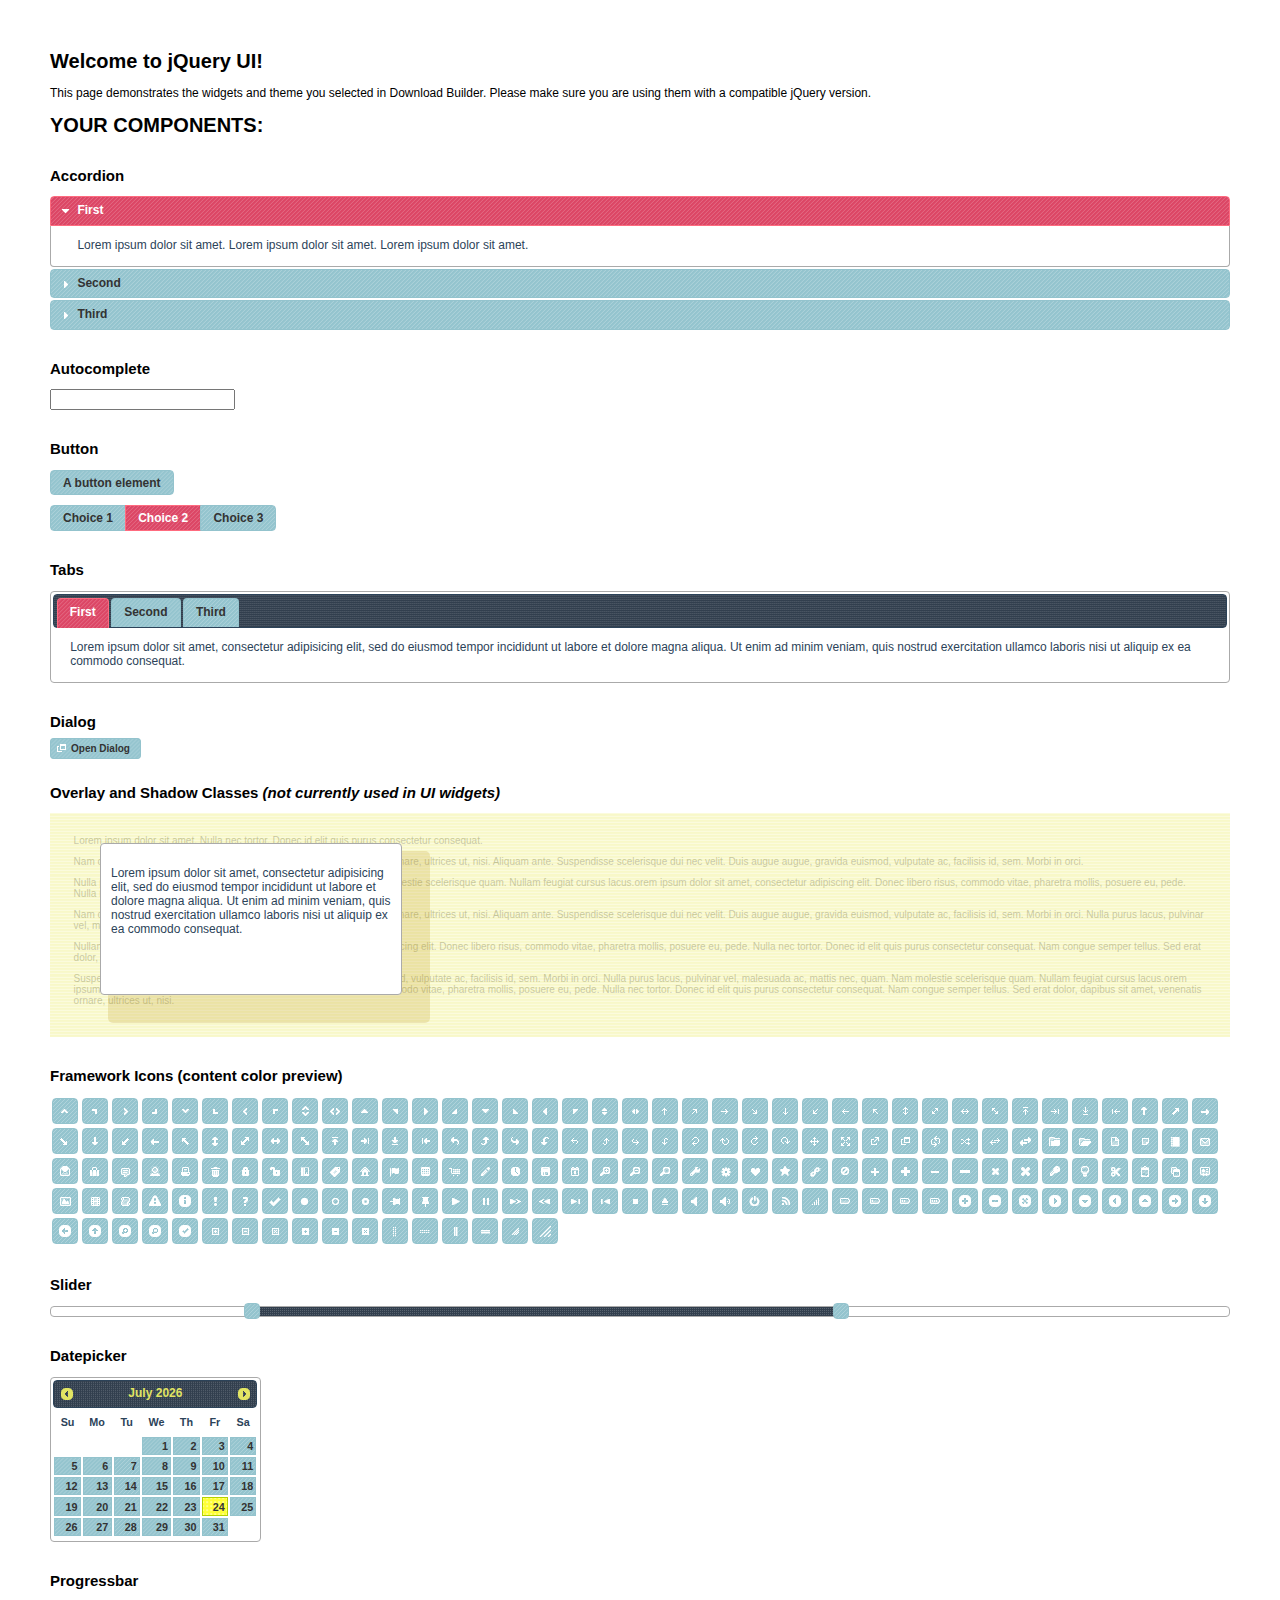
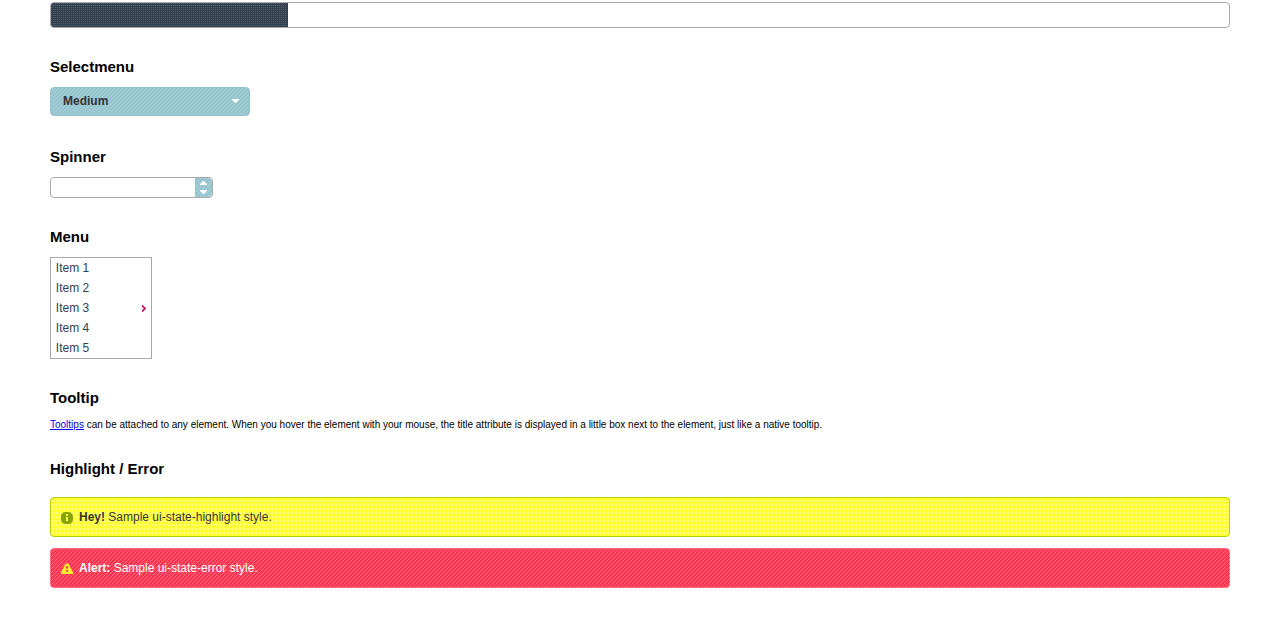
<file: src/main/webapp/components/jquery-ui-1.11.2/index.html>
<!doctype html>
<html lang="us">
<head>
	<meta charset="utf-8">
	<title>jQuery UI Example Page</title>
	<link href="jquery-ui.css" rel="stylesheet">
	<style>
	body{
		font: 62.5% "Trebuchet MS", sans-serif;
		margin: 50px;
	}
	.demoHeaders {
		margin-top: 2em;
	}
	#dialog-link {
		padding: .4em 1em .4em 20px;
		text-decoration: none;
		position: relative;
	}
	#dialog-link span.ui-icon {
		margin: 0 5px 0 0;
		position: absolute;
		left: .2em;
		top: 50%;
		margin-top: -8px;
	}
	#icons {
		margin: 0;
		padding: 0;
	}
	#icons li {
		margin: 2px;
		position: relative;
		padding: 4px 0;
		cursor: pointer;
		float: left;
		list-style: none;
	}
	#icons span.ui-icon {
		float: left;
		margin: 0 4px;
	}
	.fakewindowcontain .ui-widget-overlay {
		position: absolute;
	}
	select {
		width: 200px;
	}
	</style>
</head>
<body>

<h1>Welcome to jQuery UI!</h1>

<div class="ui-widget">
	<p>This page demonstrates the widgets and theme you selected in Download Builder. Please make sure you are using them with a compatible jQuery version.</p>
</div>

<h1>YOUR COMPONENTS:</h1>


<!-- Accordion -->
<h2 class="demoHeaders">Accordion</h2>
<div id="accordion">
	<h3>First</h3>
	<div>Lorem ipsum dolor sit amet. Lorem ipsum dolor sit amet. Lorem ipsum dolor sit amet.</div>
	<h3>Second</h3>
	<div>Phasellus mattis tincidunt nibh.</div>
	<h3>Third</h3>
	<div>Nam dui erat, auctor a, dignissim quis.</div>
</div>



<!-- Autocomplete -->
<h2 class="demoHeaders">Autocomplete</h2>
<div>
	<input id="autocomplete" title="type &quot;a&quot;">
</div>



<!-- Button -->
<h2 class="demoHeaders">Button</h2>
<button id="button">A button element</button>
<form style="margin-top: 1em;">
	<div id="radioset">
		<input type="radio" id="radio1" name="radio"><label for="radio1">Choice 1</label>
		<input type="radio" id="radio2" name="radio" checked="checked"><label for="radio2">Choice 2</label>
		<input type="radio" id="radio3" name="radio"><label for="radio3">Choice 3</label>
	</div>
</form>



<!-- Tabs -->
<h2 class="demoHeaders">Tabs</h2>
<div id="tabs">
	<ul>
		<li><a href="#tabs-1">First</a></li>
		<li><a href="#tabs-2">Second</a></li>
		<li><a href="#tabs-3">Third</a></li>
	</ul>
	<div id="tabs-1">Lorem ipsum dolor sit amet, consectetur adipisicing elit, sed do eiusmod tempor incididunt ut labore et dolore magna aliqua. Ut enim ad minim veniam, quis nostrud exercitation ullamco laboris nisi ut aliquip ex ea commodo consequat.</div>
	<div id="tabs-2">Phasellus mattis tincidunt nibh. Cras orci urna, blandit id, pretium vel, aliquet ornare, felis. Maecenas scelerisque sem non nisl. Fusce sed lorem in enim dictum bibendum.</div>
	<div id="tabs-3">Nam dui erat, auctor a, dignissim quis, sollicitudin eu, felis. Pellentesque nisi urna, interdum eget, sagittis et, consequat vestibulum, lacus. Mauris porttitor ullamcorper augue.</div>
</div>



<!-- Dialog NOTE: Dialog is not generated by UI in this demo so it can be visually styled in themeroller-->
<h2 class="demoHeaders">Dialog</h2>
<p><a href="#" id="dialog-link" class="ui-state-default ui-corner-all"><span class="ui-icon ui-icon-newwin"></span>Open Dialog</a></p>

<h2 class="demoHeaders">Overlay and Shadow Classes <em>(not currently used in UI widgets)</em></h2>
<div style="position: relative; width: 96%; height: 200px; padding:1% 2%; overflow:hidden;" class="fakewindowcontain">
	<p>Lorem ipsum dolor sit amet,  Nulla nec tortor. Donec id elit quis purus consectetur consequat. </p><p>Nam congue semper tellus. Sed erat dolor, dapibus sit amet, venenatis ornare, ultrices ut, nisi. Aliquam ante. Suspendisse scelerisque dui nec velit. Duis augue augue, gravida euismod, vulputate ac, facilisis id, sem. Morbi in orci. </p><p>Nulla purus lacus, pulvinar vel, malesuada ac, mattis nec, quam. Nam molestie scelerisque quam. Nullam feugiat cursus lacus.orem ipsum dolor sit amet, consectetur adipiscing elit. Donec libero risus, commodo vitae, pharetra mollis, posuere eu, pede. Nulla nec tortor. Donec id elit quis purus consectetur consequat. </p><p>Nam congue semper tellus. Sed erat dolor, dapibus sit amet, venenatis ornare, ultrices ut, nisi. Aliquam ante. Suspendisse scelerisque dui nec velit. Duis augue augue, gravida euismod, vulputate ac, facilisis id, sem. Morbi in orci. Nulla purus lacus, pulvinar vel, malesuada ac, mattis nec, quam. Nam molestie scelerisque quam. </p><p>Nullam feugiat cursus lacus.orem ipsum dolor sit amet, consectetur adipiscing elit. Donec libero risus, commodo vitae, pharetra mollis, posuere eu, pede. Nulla nec tortor. Donec id elit quis purus consectetur consequat. Nam congue semper tellus. Sed erat dolor, dapibus sit amet, venenatis ornare, ultrices ut, nisi. Aliquam ante. </p><p>Suspendisse scelerisque dui nec velit. Duis augue augue, gravida euismod, vulputate ac, facilisis id, sem. Morbi in orci. Nulla purus lacus, pulvinar vel, malesuada ac, mattis nec, quam. Nam molestie scelerisque quam. Nullam feugiat cursus lacus.orem ipsum dolor sit amet, consectetur adipiscing elit. Donec libero risus, commodo vitae, pharetra mollis, posuere eu, pede. Nulla nec tortor. Donec id elit quis purus consectetur consequat. Nam congue semper tellus. Sed erat dolor, dapibus sit amet, venenatis ornare, ultrices ut, nisi. </p>

	<!-- ui-dialog -->
	<div class="ui-overlay"><div class="ui-widget-overlay"></div><div class="ui-widget-shadow ui-corner-all" style="width: 302px; height: 152px; position: absolute; left: 50px; top: 30px;"></div></div>
	<div style="position: absolute; width: 280px; height: 130px;left: 50px; top: 30px; padding: 10px;" class="ui-widget ui-widget-content ui-corner-all">
		<div class="ui-dialog-content ui-widget-content" style="background: none; border: 0;">
			<p>Lorem ipsum dolor sit amet, consectetur adipisicing elit, sed do eiusmod tempor incididunt ut labore et dolore magna aliqua. Ut enim ad minim veniam, quis nostrud exercitation ullamco laboris nisi ut aliquip ex ea commodo consequat.</p>
		</div>
	</div>

</div>

<!-- ui-dialog -->
<div id="dialog" title="Dialog Title">
	<p>Lorem ipsum dolor sit amet, consectetur adipisicing elit, sed do eiusmod tempor incididunt ut labore et dolore magna aliqua. Ut enim ad minim veniam, quis nostrud exercitation ullamco laboris nisi ut aliquip ex ea commodo consequat.</p>
</div>



<h2 class="demoHeaders">Framework Icons (content color preview)</h2>
<ul id="icons" class="ui-widget ui-helper-clearfix">
	<li class="ui-state-default ui-corner-all" title=".ui-icon-carat-1-n"><span class="ui-icon ui-icon-carat-1-n"></span></li>
	<li class="ui-state-default ui-corner-all" title=".ui-icon-carat-1-ne"><span class="ui-icon ui-icon-carat-1-ne"></span></li>
	<li class="ui-state-default ui-corner-all" title=".ui-icon-carat-1-e"><span class="ui-icon ui-icon-carat-1-e"></span></li>
	<li class="ui-state-default ui-corner-all" title=".ui-icon-carat-1-se"><span class="ui-icon ui-icon-carat-1-se"></span></li>
	<li class="ui-state-default ui-corner-all" title=".ui-icon-carat-1-s"><span class="ui-icon ui-icon-carat-1-s"></span></li>
	<li class="ui-state-default ui-corner-all" title=".ui-icon-carat-1-sw"><span class="ui-icon ui-icon-carat-1-sw"></span></li>
	<li class="ui-state-default ui-corner-all" title=".ui-icon-carat-1-w"><span class="ui-icon ui-icon-carat-1-w"></span></li>
	<li class="ui-state-default ui-corner-all" title=".ui-icon-carat-1-nw"><span class="ui-icon ui-icon-carat-1-nw"></span></li>
	<li class="ui-state-default ui-corner-all" title=".ui-icon-carat-2-n-s"><span class="ui-icon ui-icon-carat-2-n-s"></span></li>
	<li class="ui-state-default ui-corner-all" title=".ui-icon-carat-2-e-w"><span class="ui-icon ui-icon-carat-2-e-w"></span></li>
	<li class="ui-state-default ui-corner-all" title=".ui-icon-triangle-1-n"><span class="ui-icon ui-icon-triangle-1-n"></span></li>
	<li class="ui-state-default ui-corner-all" title=".ui-icon-triangle-1-ne"><span class="ui-icon ui-icon-triangle-1-ne"></span></li>
	<li class="ui-state-default ui-corner-all" title=".ui-icon-triangle-1-e"><span class="ui-icon ui-icon-triangle-1-e"></span></li>
	<li class="ui-state-default ui-corner-all" title=".ui-icon-triangle-1-se"><span class="ui-icon ui-icon-triangle-1-se"></span></li>
	<li class="ui-state-default ui-corner-all" title=".ui-icon-triangle-1-s"><span class="ui-icon ui-icon-triangle-1-s"></span></li>
	<li class="ui-state-default ui-corner-all" title=".ui-icon-triangle-1-sw"><span class="ui-icon ui-icon-triangle-1-sw"></span></li>
	<li class="ui-state-default ui-corner-all" title=".ui-icon-triangle-1-w"><span class="ui-icon ui-icon-triangle-1-w"></span></li>
	<li class="ui-state-default ui-corner-all" title=".ui-icon-triangle-1-nw"><span class="ui-icon ui-icon-triangle-1-nw"></span></li>
	<li class="ui-state-default ui-corner-all" title=".ui-icon-triangle-2-n-s"><span class="ui-icon ui-icon-triangle-2-n-s"></span></li>
	<li class="ui-state-default ui-corner-all" title=".ui-icon-triangle-2-e-w"><span class="ui-icon ui-icon-triangle-2-e-w"></span></li>
	<li class="ui-state-default ui-corner-all" title=".ui-icon-arrow-1-n"><span class="ui-icon ui-icon-arrow-1-n"></span></li>
	<li class="ui-state-default ui-corner-all" title=".ui-icon-arrow-1-ne"><span class="ui-icon ui-icon-arrow-1-ne"></span></li>
	<li class="ui-state-default ui-corner-all" title=".ui-icon-arrow-1-e"><span class="ui-icon ui-icon-arrow-1-e"></span></li>
	<li class="ui-state-default ui-corner-all" title=".ui-icon-arrow-1-se"><span class="ui-icon ui-icon-arrow-1-se"></span></li>
	<li class="ui-state-default ui-corner-all" title=".ui-icon-arrow-1-s"><span class="ui-icon ui-icon-arrow-1-s"></span></li>
	<li class="ui-state-default ui-corner-all" title=".ui-icon-arrow-1-sw"><span class="ui-icon ui-icon-arrow-1-sw"></span></li>
	<li class="ui-state-default ui-corner-all" title=".ui-icon-arrow-1-w"><span class="ui-icon ui-icon-arrow-1-w"></span></li>
	<li class="ui-state-default ui-corner-all" title=".ui-icon-arrow-1-nw"><span class="ui-icon ui-icon-arrow-1-nw"></span></li>
	<li class="ui-state-default ui-corner-all" title=".ui-icon-arrow-2-n-s"><span class="ui-icon ui-icon-arrow-2-n-s"></span></li>
	<li class="ui-state-default ui-corner-all" title=".ui-icon-arrow-2-ne-sw"><span class="ui-icon ui-icon-arrow-2-ne-sw"></span></li>
	<li class="ui-state-default ui-corner-all" title=".ui-icon-arrow-2-e-w"><span class="ui-icon ui-icon-arrow-2-e-w"></span></li>
	<li class="ui-state-default ui-corner-all" title=".ui-icon-arrow-2-se-nw"><span class="ui-icon ui-icon-arrow-2-se-nw"></span></li>
	<li class="ui-state-default ui-corner-all" title=".ui-icon-arrowstop-1-n"><span class="ui-icon ui-icon-arrowstop-1-n"></span></li>
	<li class="ui-state-default ui-corner-all" title=".ui-icon-arrowstop-1-e"><span class="ui-icon ui-icon-arrowstop-1-e"></span></li>
	<li class="ui-state-default ui-corner-all" title=".ui-icon-arrowstop-1-s"><span class="ui-icon ui-icon-arrowstop-1-s"></span></li>
	<li class="ui-state-default ui-corner-all" title=".ui-icon-arrowstop-1-w"><span class="ui-icon ui-icon-arrowstop-1-w"></span></li>
	<li class="ui-state-default ui-corner-all" title=".ui-icon-arrowthick-1-n"><span class="ui-icon ui-icon-arrowthick-1-n"></span></li>
	<li class="ui-state-default ui-corner-all" title=".ui-icon-arrowthick-1-ne"><span class="ui-icon ui-icon-arrowthick-1-ne"></span></li>
	<li class="ui-state-default ui-corner-all" title=".ui-icon-arrowthick-1-e"><span class="ui-icon ui-icon-arrowthick-1-e"></span></li>
	<li class="ui-state-default ui-corner-all" title=".ui-icon-arrowthick-1-se"><span class="ui-icon ui-icon-arrowthick-1-se"></span></li>
	<li class="ui-state-default ui-corner-all" title=".ui-icon-arrowthick-1-s"><span class="ui-icon ui-icon-arrowthick-1-s"></span></li>
	<li class="ui-state-default ui-corner-all" title=".ui-icon-arrowthick-1-sw"><span class="ui-icon ui-icon-arrowthick-1-sw"></span></li>
	<li class="ui-state-default ui-corner-all" title=".ui-icon-arrowthick-1-w"><span class="ui-icon ui-icon-arrowthick-1-w"></span></li>
	<li class="ui-state-default ui-corner-all" title=".ui-icon-arrowthick-1-nw"><span class="ui-icon ui-icon-arrowthick-1-nw"></span></li>
	<li class="ui-state-default ui-corner-all" title=".ui-icon-arrowthick-2-n-s"><span class="ui-icon ui-icon-arrowthick-2-n-s"></span></li>
	<li class="ui-state-default ui-corner-all" title=".ui-icon-arrowthick-2-ne-sw"><span class="ui-icon ui-icon-arrowthick-2-ne-sw"></span></li>
	<li class="ui-state-default ui-corner-all" title=".ui-icon-arrowthick-2-e-w"><span class="ui-icon ui-icon-arrowthick-2-e-w"></span></li>
	<li class="ui-state-default ui-corner-all" title=".ui-icon-arrowthick-2-se-nw"><span class="ui-icon ui-icon-arrowthick-2-se-nw"></span></li>
	<li class="ui-state-default ui-corner-all" title=".ui-icon-arrowthickstop-1-n"><span class="ui-icon ui-icon-arrowthickstop-1-n"></span></li>
	<li class="ui-state-default ui-corner-all" title=".ui-icon-arrowthickstop-1-e"><span class="ui-icon ui-icon-arrowthickstop-1-e"></span></li>
	<li class="ui-state-default ui-corner-all" title=".ui-icon-arrowthickstop-1-s"><span class="ui-icon ui-icon-arrowthickstop-1-s"></span></li>
	<li class="ui-state-default ui-corner-all" title=".ui-icon-arrowthickstop-1-w"><span class="ui-icon ui-icon-arrowthickstop-1-w"></span></li>
	<li class="ui-state-default ui-corner-all" title=".ui-icon-arrowreturnthick-1-w"><span class="ui-icon ui-icon-arrowreturnthick-1-w"></span></li>
	<li class="ui-state-default ui-corner-all" title=".ui-icon-arrowreturnthick-1-n"><span class="ui-icon ui-icon-arrowreturnthick-1-n"></span></li>
	<li class="ui-state-default ui-corner-all" title=".ui-icon-arrowreturnthick-1-e"><span class="ui-icon ui-icon-arrowreturnthick-1-e"></span></li>
	<li class="ui-state-default ui-corner-all" title=".ui-icon-arrowreturnthick-1-s"><span class="ui-icon ui-icon-arrowreturnthick-1-s"></span></li>
	<li class="ui-state-default ui-corner-all" title=".ui-icon-arrowreturn-1-w"><span class="ui-icon ui-icon-arrowreturn-1-w"></span></li>
	<li class="ui-state-default ui-corner-all" title=".ui-icon-arrowreturn-1-n"><span class="ui-icon ui-icon-arrowreturn-1-n"></span></li>
	<li class="ui-state-default ui-corner-all" title=".ui-icon-arrowreturn-1-e"><span class="ui-icon ui-icon-arrowreturn-1-e"></span></li>
	<li class="ui-state-default ui-corner-all" title=".ui-icon-arrowreturn-1-s"><span class="ui-icon ui-icon-arrowreturn-1-s"></span></li>
	<li class="ui-state-default ui-corner-all" title=".ui-icon-arrowrefresh-1-w"><span class="ui-icon ui-icon-arrowrefresh-1-w"></span></li>
	<li class="ui-state-default ui-corner-all" title=".ui-icon-arrowrefresh-1-n"><span class="ui-icon ui-icon-arrowrefresh-1-n"></span></li>
	<li class="ui-state-default ui-corner-all" title=".ui-icon-arrowrefresh-1-e"><span class="ui-icon ui-icon-arrowrefresh-1-e"></span></li>
	<li class="ui-state-default ui-corner-all" title=".ui-icon-arrowrefresh-1-s"><span class="ui-icon ui-icon-arrowrefresh-1-s"></span></li>
	<li class="ui-state-default ui-corner-all" title=".ui-icon-arrow-4"><span class="ui-icon ui-icon-arrow-4"></span></li>
	<li class="ui-state-default ui-corner-all" title=".ui-icon-arrow-4-diag"><span class="ui-icon ui-icon-arrow-4-diag"></span></li>
	<li class="ui-state-default ui-corner-all" title=".ui-icon-extlink"><span class="ui-icon ui-icon-extlink"></span></li>
	<li class="ui-state-default ui-corner-all" title=".ui-icon-newwin"><span class="ui-icon ui-icon-newwin"></span></li>
	<li class="ui-state-default ui-corner-all" title=".ui-icon-refresh"><span class="ui-icon ui-icon-refresh"></span></li>
	<li class="ui-state-default ui-corner-all" title=".ui-icon-shuffle"><span class="ui-icon ui-icon-shuffle"></span></li>
	<li class="ui-state-default ui-corner-all" title=".ui-icon-transfer-e-w"><span class="ui-icon ui-icon-transfer-e-w"></span></li>
	<li class="ui-state-default ui-corner-all" title=".ui-icon-transferthick-e-w"><span class="ui-icon ui-icon-transferthick-e-w"></span></li>
	<li class="ui-state-default ui-corner-all" title=".ui-icon-folder-collapsed"><span class="ui-icon ui-icon-folder-collapsed"></span></li>
	<li class="ui-state-default ui-corner-all" title=".ui-icon-folder-open"><span class="ui-icon ui-icon-folder-open"></span></li>
	<li class="ui-state-default ui-corner-all" title=".ui-icon-document"><span class="ui-icon ui-icon-document"></span></li>
	<li class="ui-state-default ui-corner-all" title=".ui-icon-document-b"><span class="ui-icon ui-icon-document-b"></span></li>
	<li class="ui-state-default ui-corner-all" title=".ui-icon-note"><span class="ui-icon ui-icon-note"></span></li>
	<li class="ui-state-default ui-corner-all" title=".ui-icon-mail-closed"><span class="ui-icon ui-icon-mail-closed"></span></li>
	<li class="ui-state-default ui-corner-all" title=".ui-icon-mail-open"><span class="ui-icon ui-icon-mail-open"></span></li>
	<li class="ui-state-default ui-corner-all" title=".ui-icon-suitcase"><span class="ui-icon ui-icon-suitcase"></span></li>
	<li class="ui-state-default ui-corner-all" title=".ui-icon-comment"><span class="ui-icon ui-icon-comment"></span></li>
	<li class="ui-state-default ui-corner-all" title=".ui-icon-person"><span class="ui-icon ui-icon-person"></span></li>
	<li class="ui-state-default ui-corner-all" title=".ui-icon-print"><span class="ui-icon ui-icon-print"></span></li>
	<li class="ui-state-default ui-corner-all" title=".ui-icon-trash"><span class="ui-icon ui-icon-trash"></span></li>
	<li class="ui-state-default ui-corner-all" title=".ui-icon-locked"><span class="ui-icon ui-icon-locked"></span></li>
	<li class="ui-state-default ui-corner-all" title=".ui-icon-unlocked"><span class="ui-icon ui-icon-unlocked"></span></li>
	<li class="ui-state-default ui-corner-all" title=".ui-icon-bookmark"><span class="ui-icon ui-icon-bookmark"></span></li>
	<li class="ui-state-default ui-corner-all" title=".ui-icon-tag"><span class="ui-icon ui-icon-tag"></span></li>
	<li class="ui-state-default ui-corner-all" title=".ui-icon-home"><span class="ui-icon ui-icon-home"></span></li>
	<li class="ui-state-default ui-corner-all" title=".ui-icon-flag"><span class="ui-icon ui-icon-flag"></span></li>
	<li class="ui-state-default ui-corner-all" title=".ui-icon-calculator"><span class="ui-icon ui-icon-calculator"></span></li>
	<li class="ui-state-default ui-corner-all" title=".ui-icon-cart"><span class="ui-icon ui-icon-cart"></span></li>
	<li class="ui-state-default ui-corner-all" title=".ui-icon-pencil"><span class="ui-icon ui-icon-pencil"></span></li>
	<li class="ui-state-default ui-corner-all" title=".ui-icon-clock"><span class="ui-icon ui-icon-clock"></span></li>
	<li class="ui-state-default ui-corner-all" title=".ui-icon-disk"><span class="ui-icon ui-icon-disk"></span></li>
	<li class="ui-state-default ui-corner-all" title=".ui-icon-calendar"><span class="ui-icon ui-icon-calendar"></span></li>
	<li class="ui-state-default ui-corner-all" title=".ui-icon-zoomin"><span class="ui-icon ui-icon-zoomin"></span></li>
	<li class="ui-state-default ui-corner-all" title=".ui-icon-zoomout"><span class="ui-icon ui-icon-zoomout"></span></li>
	<li class="ui-state-default ui-corner-all" title=".ui-icon-search"><span class="ui-icon ui-icon-search"></span></li>
	<li class="ui-state-default ui-corner-all" title=".ui-icon-wrench"><span class="ui-icon ui-icon-wrench"></span></li>
	<li class="ui-state-default ui-corner-all" title=".ui-icon-gear"><span class="ui-icon ui-icon-gear"></span></li>
	<li class="ui-state-default ui-corner-all" title=".ui-icon-heart"><span class="ui-icon ui-icon-heart"></span></li>
	<li class="ui-state-default ui-corner-all" title=".ui-icon-star"><span class="ui-icon ui-icon-star"></span></li>
	<li class="ui-state-default ui-corner-all" title=".ui-icon-link"><span class="ui-icon ui-icon-link"></span></li>
	<li class="ui-state-default ui-corner-all" title=".ui-icon-cancel"><span class="ui-icon ui-icon-cancel"></span></li>
	<li class="ui-state-default ui-corner-all" title=".ui-icon-plus"><span class="ui-icon ui-icon-plus"></span></li>
	<li class="ui-state-default ui-corner-all" title=".ui-icon-plusthick"><span class="ui-icon ui-icon-plusthick"></span></li>
	<li class="ui-state-default ui-corner-all" title=".ui-icon-minus"><span class="ui-icon ui-icon-minus"></span></li>
	<li class="ui-state-default ui-corner-all" title=".ui-icon-minusthick"><span class="ui-icon ui-icon-minusthick"></span></li>
	<li class="ui-state-default ui-corner-all" title=".ui-icon-close"><span class="ui-icon ui-icon-close"></span></li>
	<li class="ui-state-default ui-corner-all" title=".ui-icon-closethick"><span class="ui-icon ui-icon-closethick"></span></li>
	<li class="ui-state-default ui-corner-all" title=".ui-icon-key"><span class="ui-icon ui-icon-key"></span></li>
	<li class="ui-state-default ui-corner-all" title=".ui-icon-lightbulb"><span class="ui-icon ui-icon-lightbulb"></span></li>
	<li class="ui-state-default ui-corner-all" title=".ui-icon-scissors"><span class="ui-icon ui-icon-scissors"></span></li>
	<li class="ui-state-default ui-corner-all" title=".ui-icon-clipboard"><span class="ui-icon ui-icon-clipboard"></span></li>
	<li class="ui-state-default ui-corner-all" title=".ui-icon-copy"><span class="ui-icon ui-icon-copy"></span></li>
	<li class="ui-state-default ui-corner-all" title=".ui-icon-contact"><span class="ui-icon ui-icon-contact"></span></li>
	<li class="ui-state-default ui-corner-all" title=".ui-icon-image"><span class="ui-icon ui-icon-image"></span></li>
	<li class="ui-state-default ui-corner-all" title=".ui-icon-video"><span class="ui-icon ui-icon-video"></span></li>
	<li class="ui-state-default ui-corner-all" title=".ui-icon-script"><span class="ui-icon ui-icon-script"></span></li>
	<li class="ui-state-default ui-corner-all" title=".ui-icon-alert"><span class="ui-icon ui-icon-alert"></span></li>
	<li class="ui-state-default ui-corner-all" title=".ui-icon-info"><span class="ui-icon ui-icon-info"></span></li>
	<li class="ui-state-default ui-corner-all" title=".ui-icon-notice"><span class="ui-icon ui-icon-notice"></span></li>
	<li class="ui-state-default ui-corner-all" title=".ui-icon-help"><span class="ui-icon ui-icon-help"></span></li>
	<li class="ui-state-default ui-corner-all" title=".ui-icon-check"><span class="ui-icon ui-icon-check"></span></li>
	<li class="ui-state-default ui-corner-all" title=".ui-icon-bullet"><span class="ui-icon ui-icon-bullet"></span></li>
	<li class="ui-state-default ui-corner-all" title=".ui-icon-radio-off"><span class="ui-icon ui-icon-radio-off"></span></li>
	<li class="ui-state-default ui-corner-all" title=".ui-icon-radio-on"><span class="ui-icon ui-icon-radio-on"></span></li>
	<li class="ui-state-default ui-corner-all" title=".ui-icon-pin-w"><span class="ui-icon ui-icon-pin-w"></span></li>
	<li class="ui-state-default ui-corner-all" title=".ui-icon-pin-s"><span class="ui-icon ui-icon-pin-s"></span></li>
	<li class="ui-state-default ui-corner-all" title=".ui-icon-play"><span class="ui-icon ui-icon-play"></span></li>
	<li class="ui-state-default ui-corner-all" title=".ui-icon-pause"><span class="ui-icon ui-icon-pause"></span></li>
	<li class="ui-state-default ui-corner-all" title=".ui-icon-seek-next"><span class="ui-icon ui-icon-seek-next"></span></li>
	<li class="ui-state-default ui-corner-all" title=".ui-icon-seek-prev"><span class="ui-icon ui-icon-seek-prev"></span></li>
	<li class="ui-state-default ui-corner-all" title=".ui-icon-seek-end"><span class="ui-icon ui-icon-seek-end"></span></li>
	<li class="ui-state-default ui-corner-all" title=".ui-icon-seek-first"><span class="ui-icon ui-icon-seek-first"></span></li>
	<li class="ui-state-default ui-corner-all" title=".ui-icon-stop"><span class="ui-icon ui-icon-stop"></span></li>
	<li class="ui-state-default ui-corner-all" title=".ui-icon-eject"><span class="ui-icon ui-icon-eject"></span></li>
	<li class="ui-state-default ui-corner-all" title=".ui-icon-volume-off"><span class="ui-icon ui-icon-volume-off"></span></li>
	<li class="ui-state-default ui-corner-all" title=".ui-icon-volume-on"><span class="ui-icon ui-icon-volume-on"></span></li>
	<li class="ui-state-default ui-corner-all" title=".ui-icon-power"><span class="ui-icon ui-icon-power"></span></li>
	<li class="ui-state-default ui-corner-all" title=".ui-icon-signal-diag"><span class="ui-icon ui-icon-signal-diag"></span></li>
	<li class="ui-state-default ui-corner-all" title=".ui-icon-signal"><span class="ui-icon ui-icon-signal"></span></li>
	<li class="ui-state-default ui-corner-all" title=".ui-icon-battery-0"><span class="ui-icon ui-icon-battery-0"></span></li>
	<li class="ui-state-default ui-corner-all" title=".ui-icon-battery-1"><span class="ui-icon ui-icon-battery-1"></span></li>
	<li class="ui-state-default ui-corner-all" title=".ui-icon-battery-2"><span class="ui-icon ui-icon-battery-2"></span></li>
	<li class="ui-state-default ui-corner-all" title=".ui-icon-battery-3"><span class="ui-icon ui-icon-battery-3"></span></li>
	<li class="ui-state-default ui-corner-all" title=".ui-icon-circle-plus"><span class="ui-icon ui-icon-circle-plus"></span></li>
	<li class="ui-state-default ui-corner-all" title=".ui-icon-circle-minus"><span class="ui-icon ui-icon-circle-minus"></span></li>
	<li class="ui-state-default ui-corner-all" title=".ui-icon-circle-close"><span class="ui-icon ui-icon-circle-close"></span></li>
	<li class="ui-state-default ui-corner-all" title=".ui-icon-circle-triangle-e"><span class="ui-icon ui-icon-circle-triangle-e"></span></li>
	<li class="ui-state-default ui-corner-all" title=".ui-icon-circle-triangle-s"><span class="ui-icon ui-icon-circle-triangle-s"></span></li>
	<li class="ui-state-default ui-corner-all" title=".ui-icon-circle-triangle-w"><span class="ui-icon ui-icon-circle-triangle-w"></span></li>
	<li class="ui-state-default ui-corner-all" title=".ui-icon-circle-triangle-n"><span class="ui-icon ui-icon-circle-triangle-n"></span></li>
	<li class="ui-state-default ui-corner-all" title=".ui-icon-circle-arrow-e"><span class="ui-icon ui-icon-circle-arrow-e"></span></li>
	<li class="ui-state-default ui-corner-all" title=".ui-icon-circle-arrow-s"><span class="ui-icon ui-icon-circle-arrow-s"></span></li>
	<li class="ui-state-default ui-corner-all" title=".ui-icon-circle-arrow-w"><span class="ui-icon ui-icon-circle-arrow-w"></span></li>
	<li class="ui-state-default ui-corner-all" title=".ui-icon-circle-arrow-n"><span class="ui-icon ui-icon-circle-arrow-n"></span></li>
	<li class="ui-state-default ui-corner-all" title=".ui-icon-circle-zoomin"><span class="ui-icon ui-icon-circle-zoomin"></span></li>
	<li class="ui-state-default ui-corner-all" title=".ui-icon-circle-zoomout"><span class="ui-icon ui-icon-circle-zoomout"></span></li>
	<li class="ui-state-default ui-corner-all" title=".ui-icon-circle-check"><span class="ui-icon ui-icon-circle-check"></span></li>
	<li class="ui-state-default ui-corner-all" title=".ui-icon-circlesmall-plus"><span class="ui-icon ui-icon-circlesmall-plus"></span></li>
	<li class="ui-state-default ui-corner-all" title=".ui-icon-circlesmall-minus"><span class="ui-icon ui-icon-circlesmall-minus"></span></li>
	<li class="ui-state-default ui-corner-all" title=".ui-icon-circlesmall-close"><span class="ui-icon ui-icon-circlesmall-close"></span></li>
	<li class="ui-state-default ui-corner-all" title=".ui-icon-squaresmall-plus"><span class="ui-icon ui-icon-squaresmall-plus"></span></li>
	<li class="ui-state-default ui-corner-all" title=".ui-icon-squaresmall-minus"><span class="ui-icon ui-icon-squaresmall-minus"></span></li>
	<li class="ui-state-default ui-corner-all" title=".ui-icon-squaresmall-close"><span class="ui-icon ui-icon-squaresmall-close"></span></li>
	<li class="ui-state-default ui-corner-all" title=".ui-icon-grip-dotted-vertical"><span class="ui-icon ui-icon-grip-dotted-vertical"></span></li>
	<li class="ui-state-default ui-corner-all" title=".ui-icon-grip-dotted-horizontal"><span class="ui-icon ui-icon-grip-dotted-horizontal"></span></li>
	<li class="ui-state-default ui-corner-all" title=".ui-icon-grip-solid-vertical"><span class="ui-icon ui-icon-grip-solid-vertical"></span></li>
	<li class="ui-state-default ui-corner-all" title=".ui-icon-grip-solid-horizontal"><span class="ui-icon ui-icon-grip-solid-horizontal"></span></li>
	<li class="ui-state-default ui-corner-all" title=".ui-icon-gripsmall-diagonal-se"><span class="ui-icon ui-icon-gripsmall-diagonal-se"></span></li>
	<li class="ui-state-default ui-corner-all" title=".ui-icon-grip-diagonal-se"><span class="ui-icon ui-icon-grip-diagonal-se"></span></li>
</ul>


<!-- Slider -->
<h2 class="demoHeaders">Slider</h2>
<div id="slider"></div>



<!-- Datepicker -->
<h2 class="demoHeaders">Datepicker</h2>
<div id="datepicker"></div>



<!-- Progressbar -->
<h2 class="demoHeaders">Progressbar</h2>
<div id="progressbar"></div>



<!-- Progressbar -->
<h2 class="demoHeaders">Selectmenu</h2>
<select id="selectmenu">
	<option>Slower</option>
	<option>Slow</option>
	<option selected="selected">Medium</option>
	<option>Fast</option>
	<option>Faster</option>
</select>



<!-- Spinner -->
<h2 class="demoHeaders">Spinner</h2>
<input id="spinner">



<!-- Menu -->
<h2 class="demoHeaders">Menu</h2>
<ul style="width:100px;" id="menu">
	<li>Item 1</li>
	<li>Item 2</li>
	<li>Item 3
		<ul>
			<li>Item 3-1</li>
			<li>Item 3-2</li>
			<li>Item 3-3</li>
			<li>Item 3-4</li>
			<li>Item 3-5</li>
		</ul>
	</li>
	<li>Item 4</li>
	<li>Item 5</li>
</ul>



<!-- Tooltip -->
<h2 class="demoHeaders">Tooltip</h2>
<p id="tooltip">
	<a href="#" title="That&apos;s what this widget is">Tooltips</a> can be attached to any element. When you hover
the element with your mouse, the title attribute is displayed in a little box next to the element, just like a native tooltip.
</p>


<!-- Highlight / Error -->
<h2 class="demoHeaders">Highlight / Error</h2>
<div class="ui-widget">
	<div class="ui-state-highlight ui-corner-all" style="margin-top: 20px; padding: 0 .7em;">
		<p><span class="ui-icon ui-icon-info" style="float: left; margin-right: .3em;"></span>
		<strong>Hey!</strong> Sample ui-state-highlight style.</p>
	</div>
</div>
<br>
<div class="ui-widget">
	<div class="ui-state-error ui-corner-all" style="padding: 0 .7em;">
		<p><span class="ui-icon ui-icon-alert" style="float: left; margin-right: .3em;"></span>
		<strong>Alert:</strong> Sample ui-state-error style.</p>
	</div>
</div>

<script src="external/jquery/jquery.js"></script>
<script src="jquery-ui.js"></script>
<script>

$( "#accordion" ).accordion();



var availableTags = [
	"ActionScript",
	"AppleScript",
	"Asp",
	"BASIC",
	"C",
	"C++",
	"Clojure",
	"COBOL",
	"ColdFusion",
	"Erlang",
	"Fortran",
	"Groovy",
	"Haskell",
	"Java",
	"JavaScript",
	"Lisp",
	"Perl",
	"PHP",
	"Python",
	"Ruby",
	"Scala",
	"Scheme"
];
$( "#autocomplete" ).autocomplete({
	source: availableTags
});



$( "#button" ).button();
$( "#radioset" ).buttonset();



$( "#tabs" ).tabs();



$( "#dialog" ).dialog({
	autoOpen: false,
	width: 400,
	buttons: [
		{
			text: "Ok",
			click: function() {
				$( this ).dialog( "close" );
			}
		},
		{
			text: "Cancel",
			click: function() {
				$( this ).dialog( "close" );
			}
		}
	]
});

// Link to open the dialog
$( "#dialog-link" ).click(function( event ) {
	$( "#dialog" ).dialog( "open" );
	event.preventDefault();
});



$( "#datepicker" ).datepicker({
	inline: true
});



$( "#slider" ).slider({
	range: true,
	values: [ 17, 67 ]
});



$( "#progressbar" ).progressbar({
	value: 20
});



$( "#spinner" ).spinner();



$( "#menu" ).menu();



$( "#tooltip" ).tooltip();



$( "#selectmenu" ).selectmenu();


// Hover states on the static widgets
$( "#dialog-link, #icons li" ).hover(
	function() {
		$( this ).addClass( "ui-state-hover" );
	},
	function() {
		$( this ).removeClass( "ui-state-hover" );
	}
);
</script>
</body>
</html>
</file>
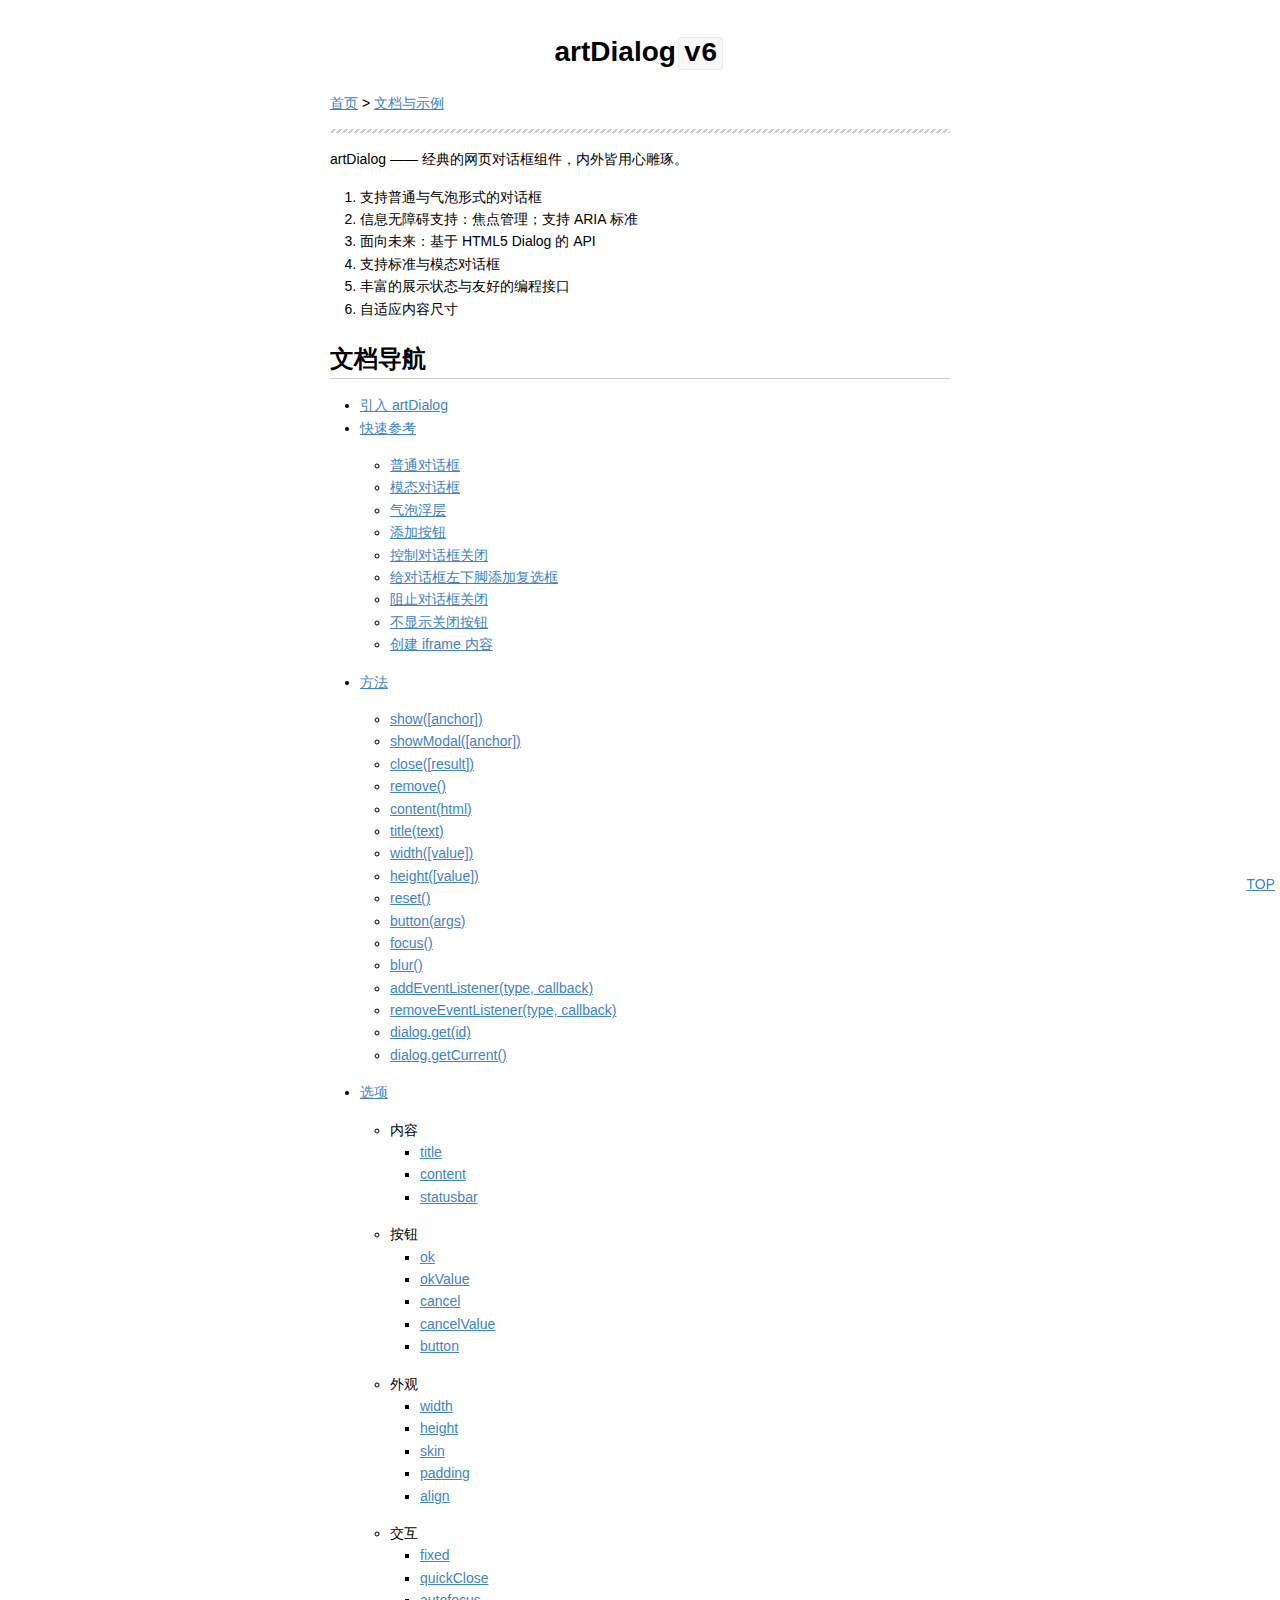
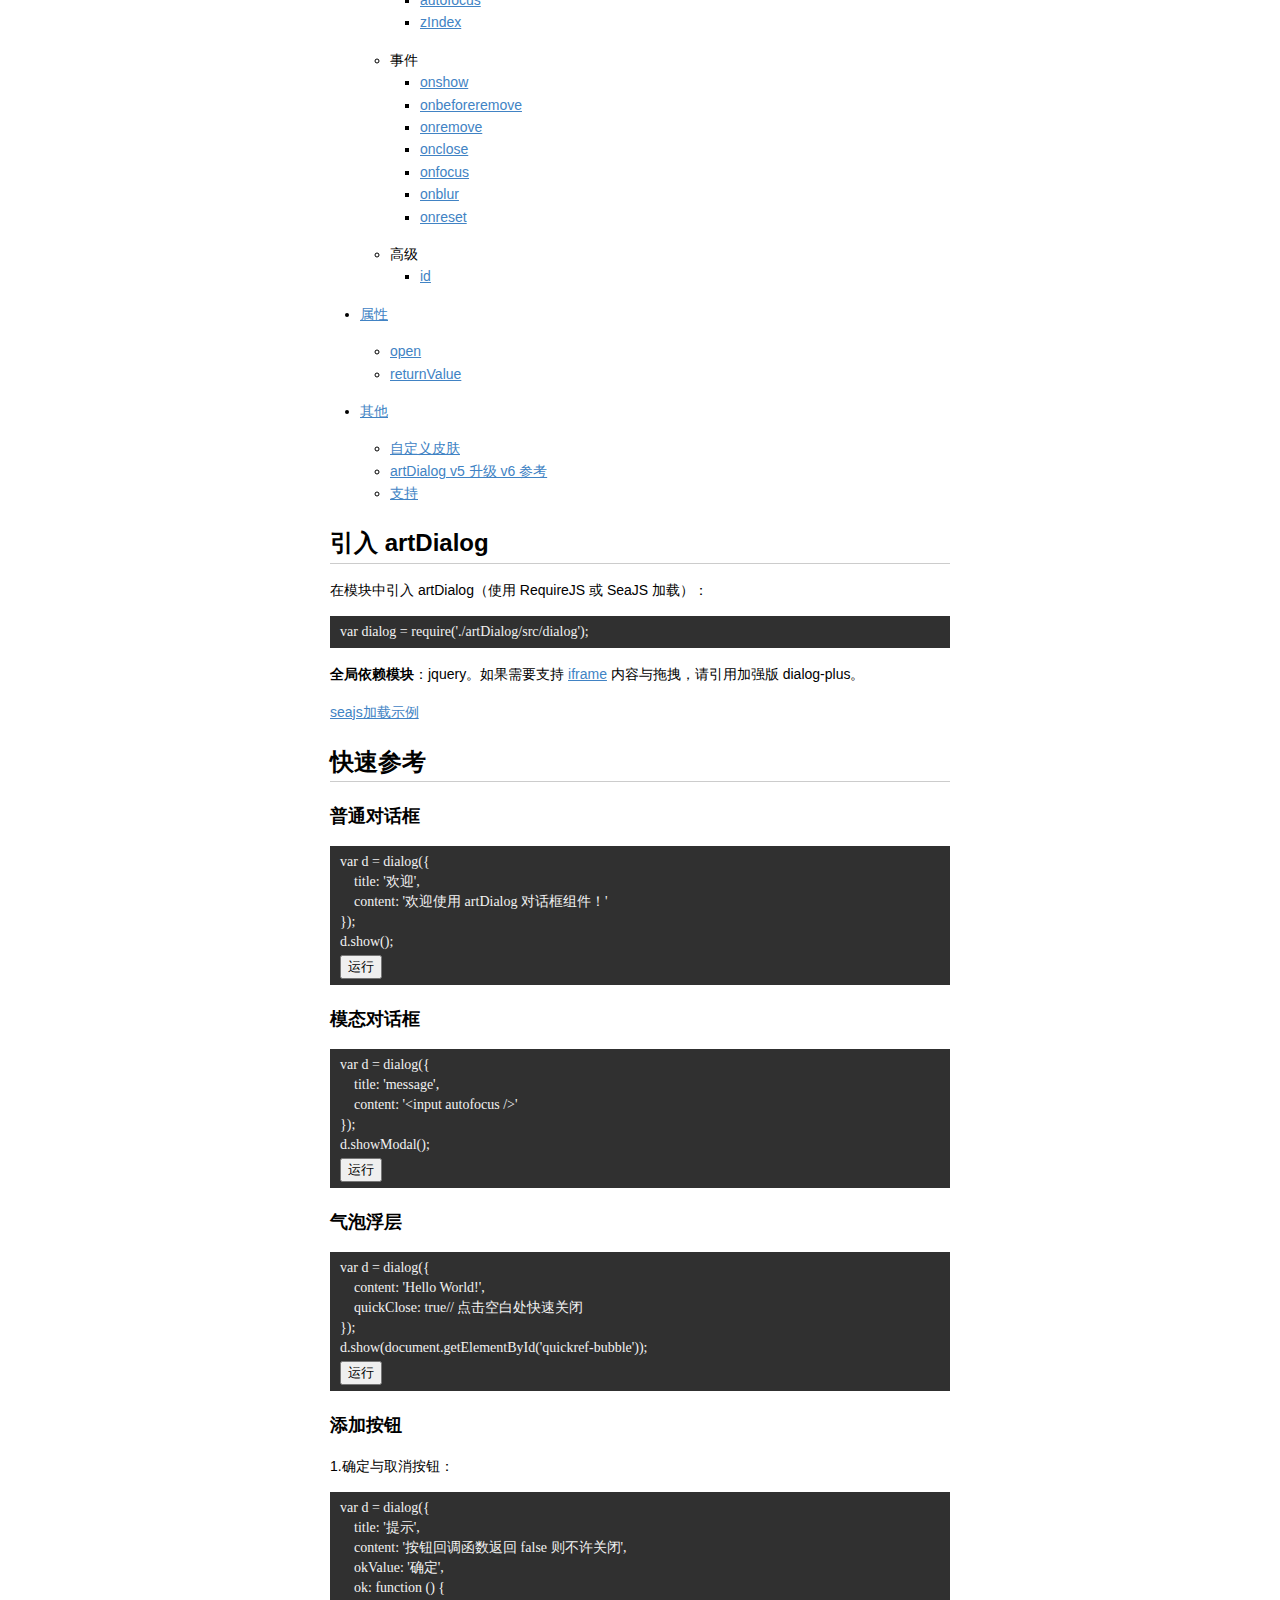
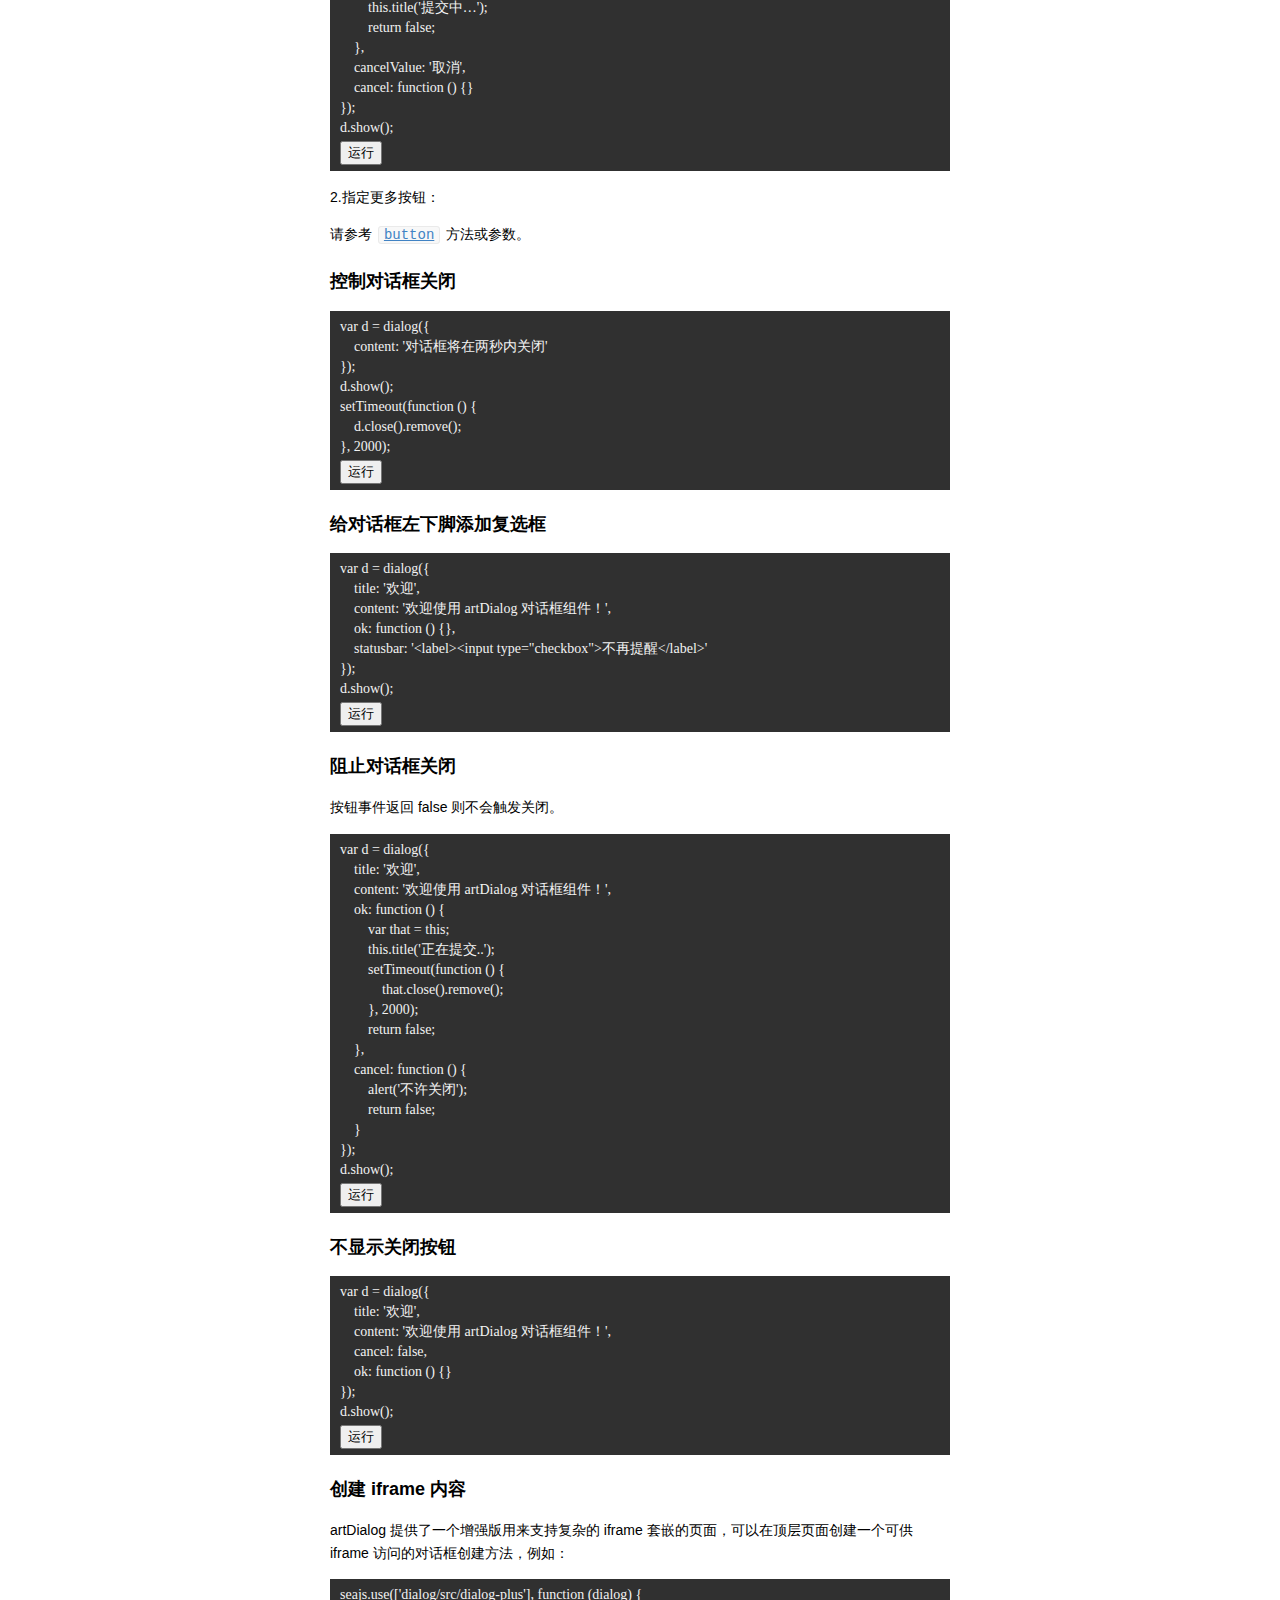
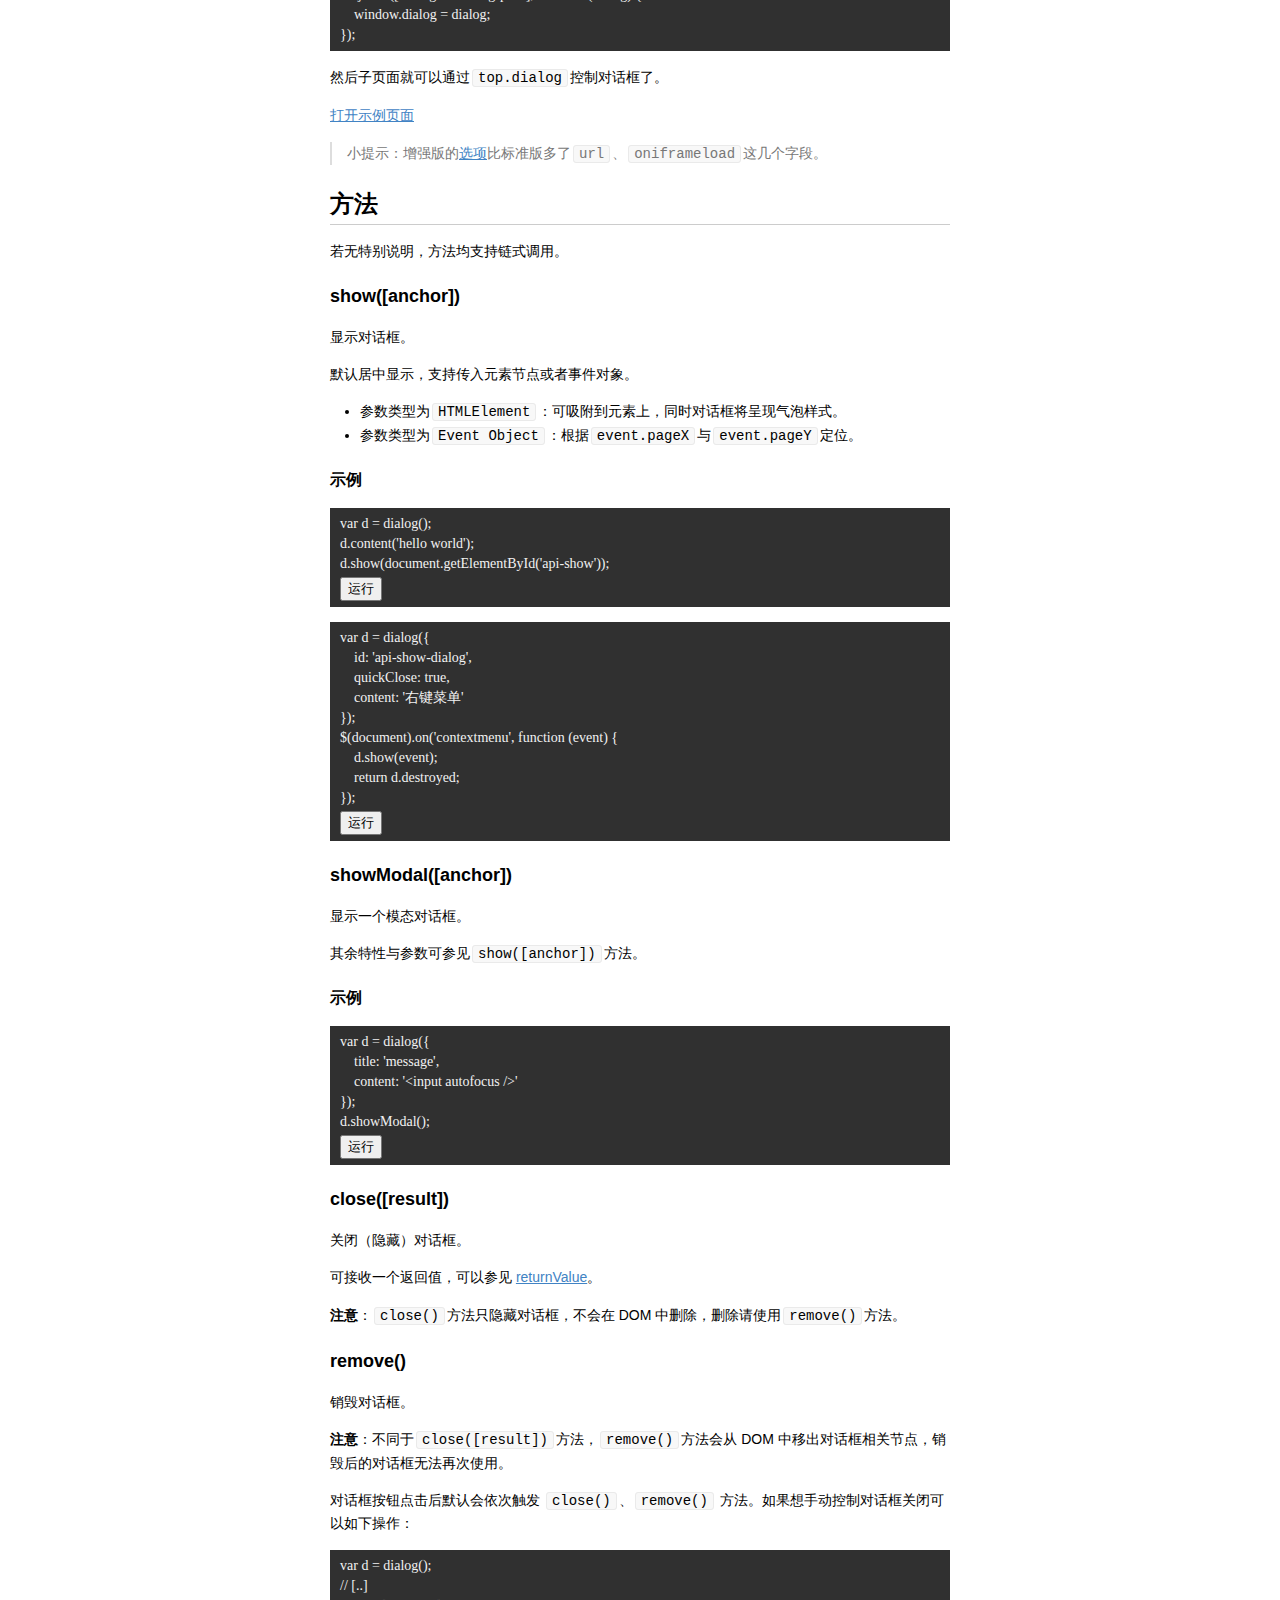
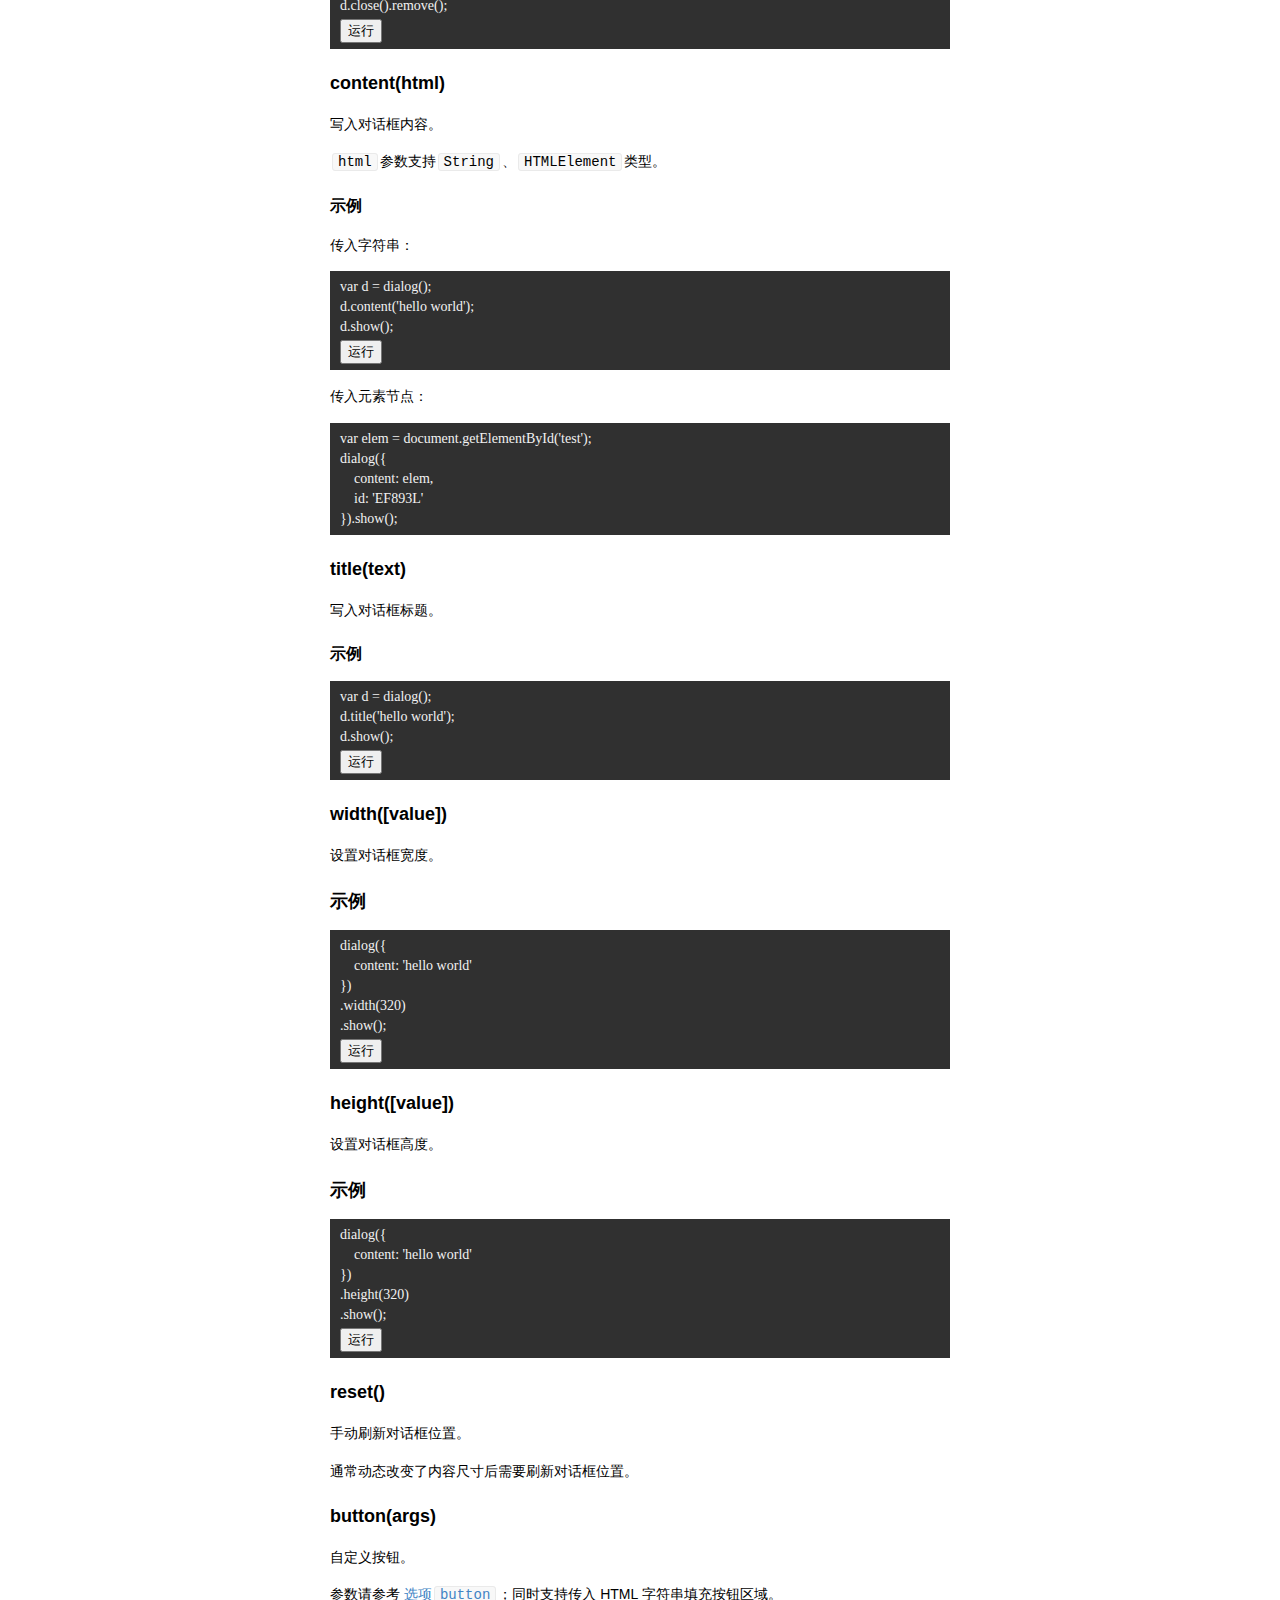
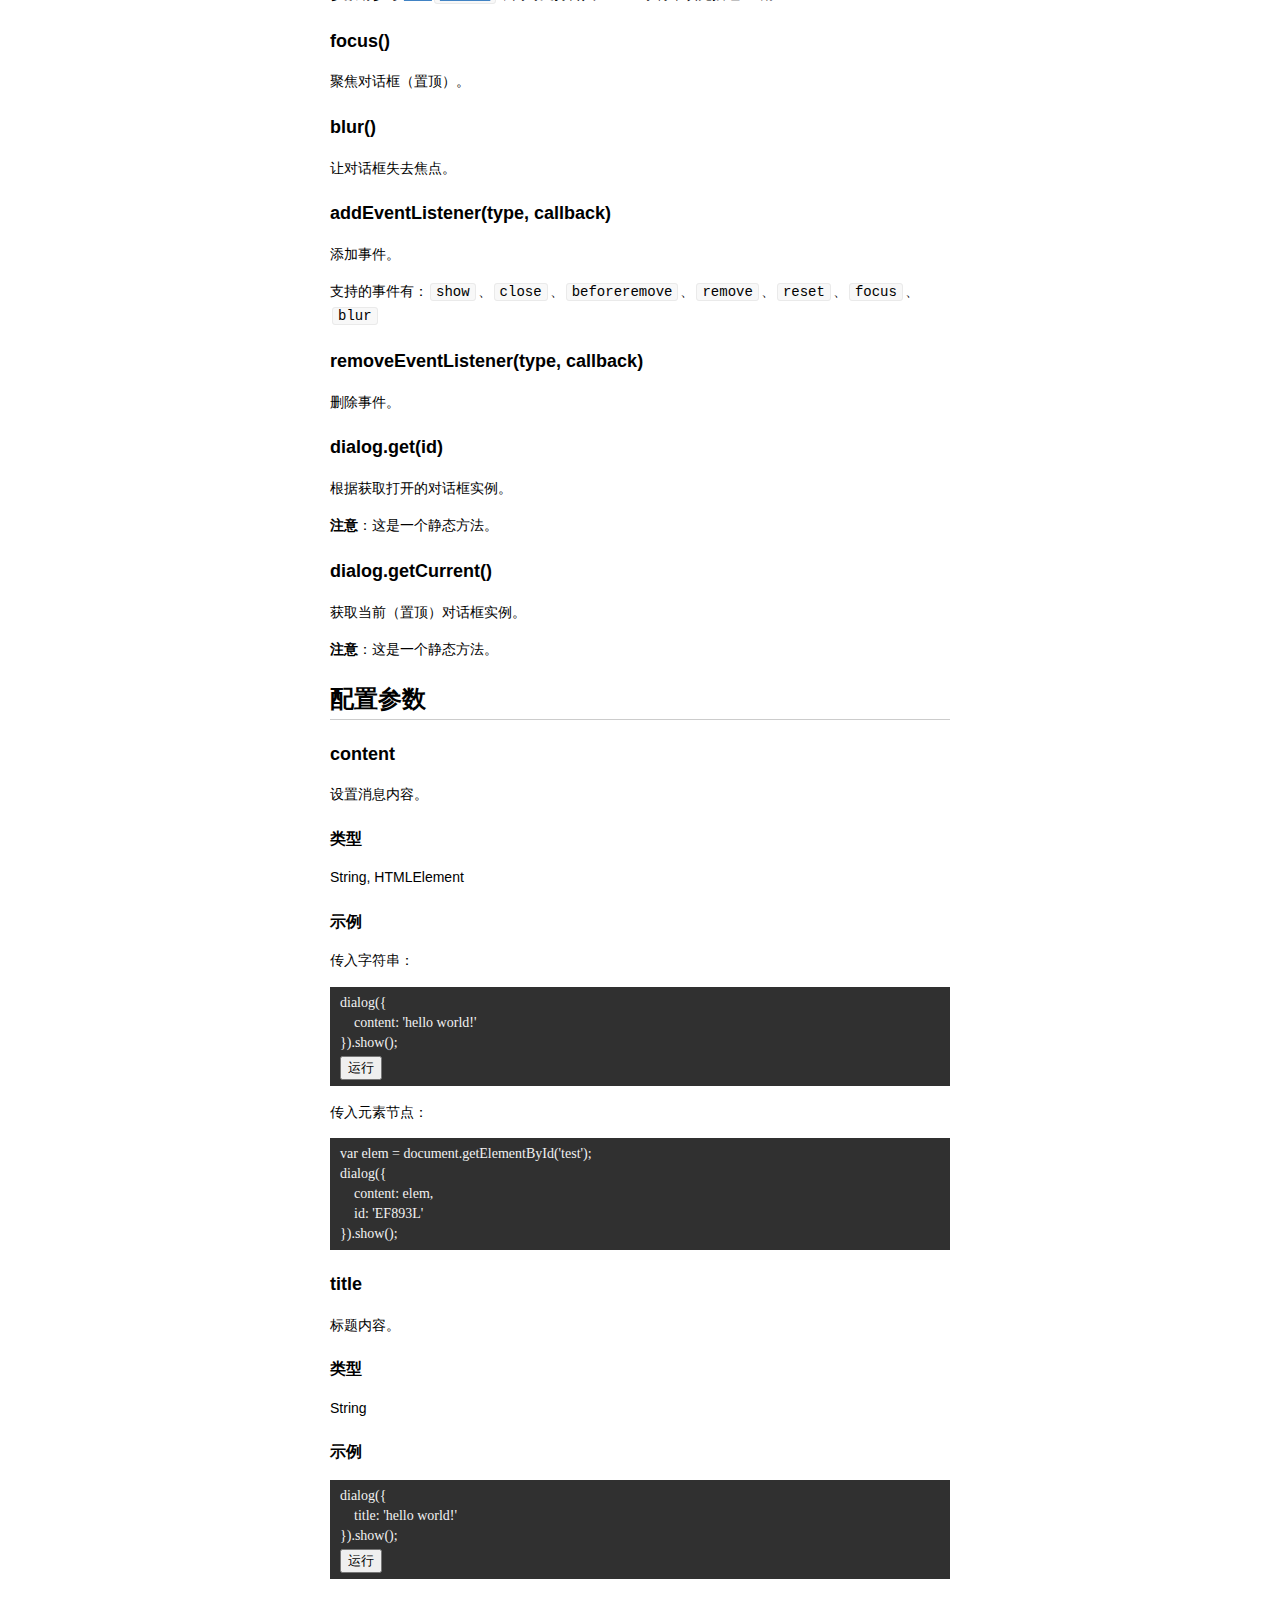
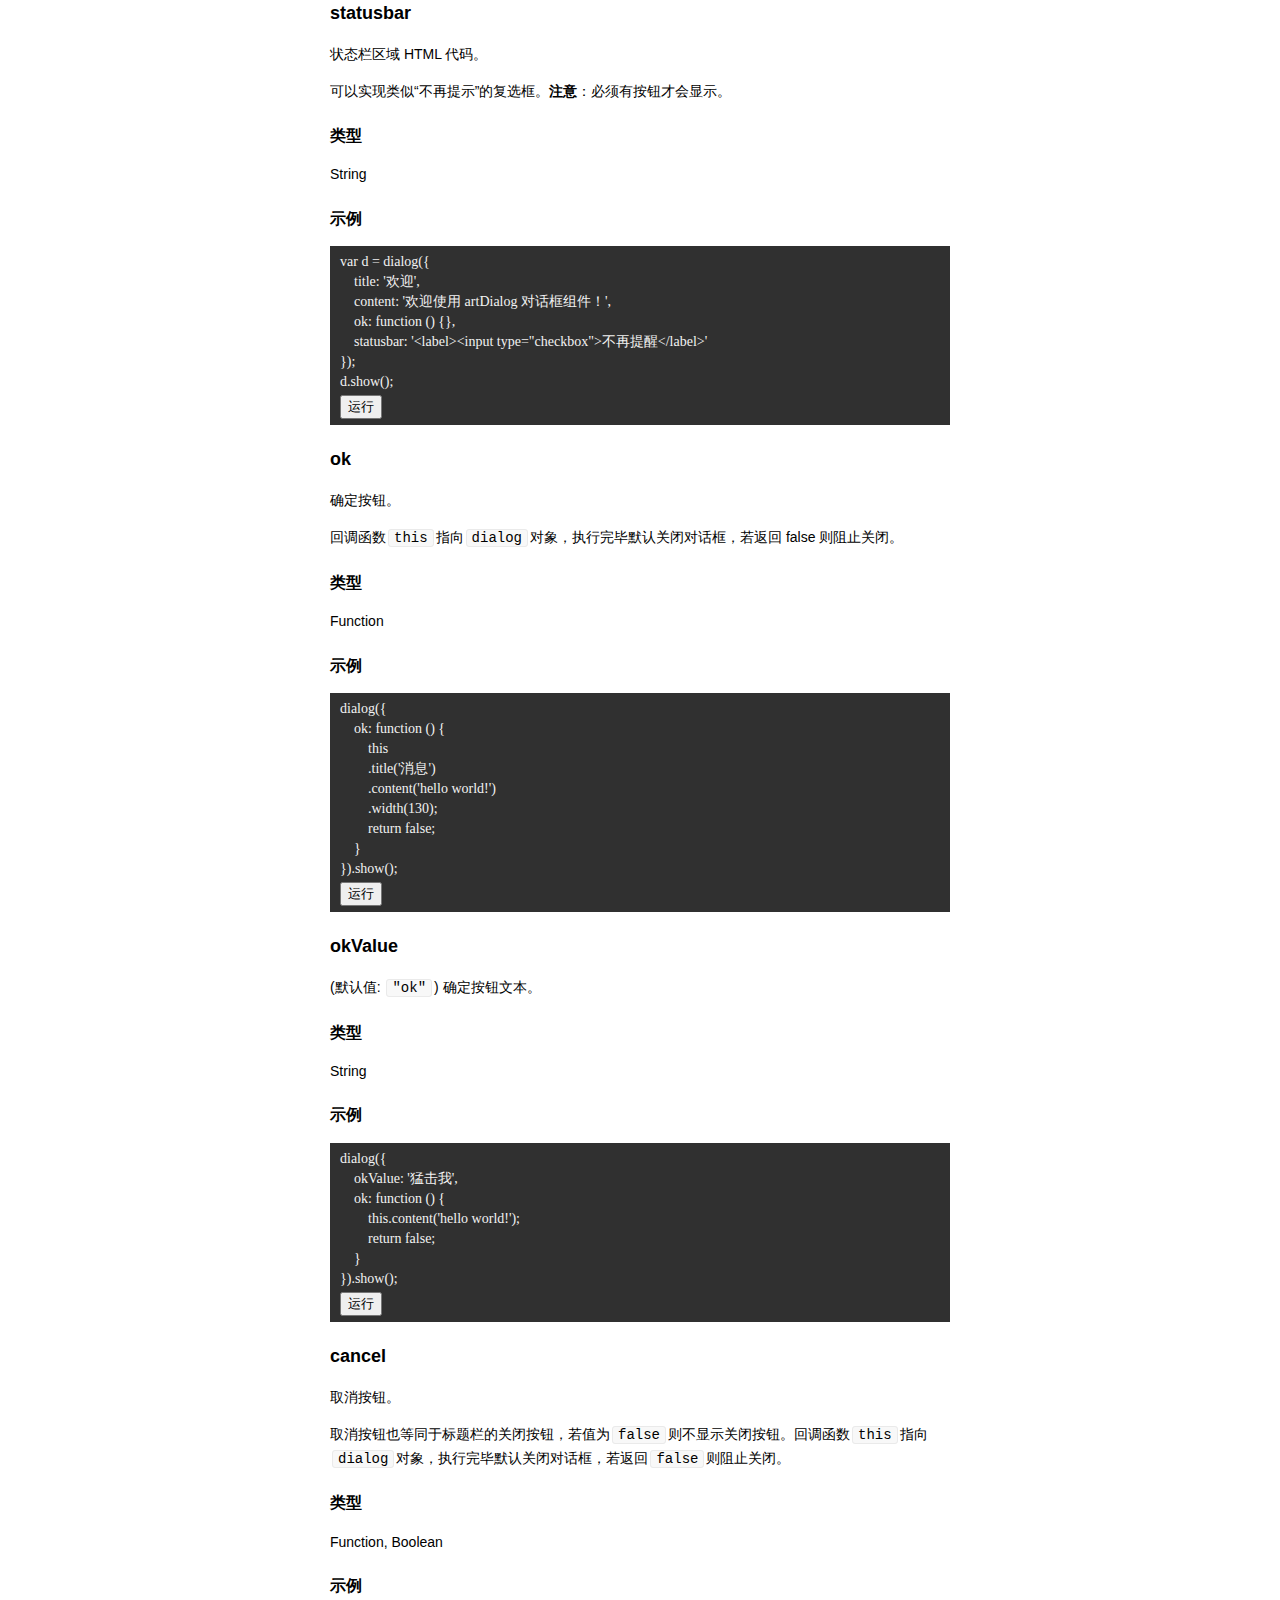
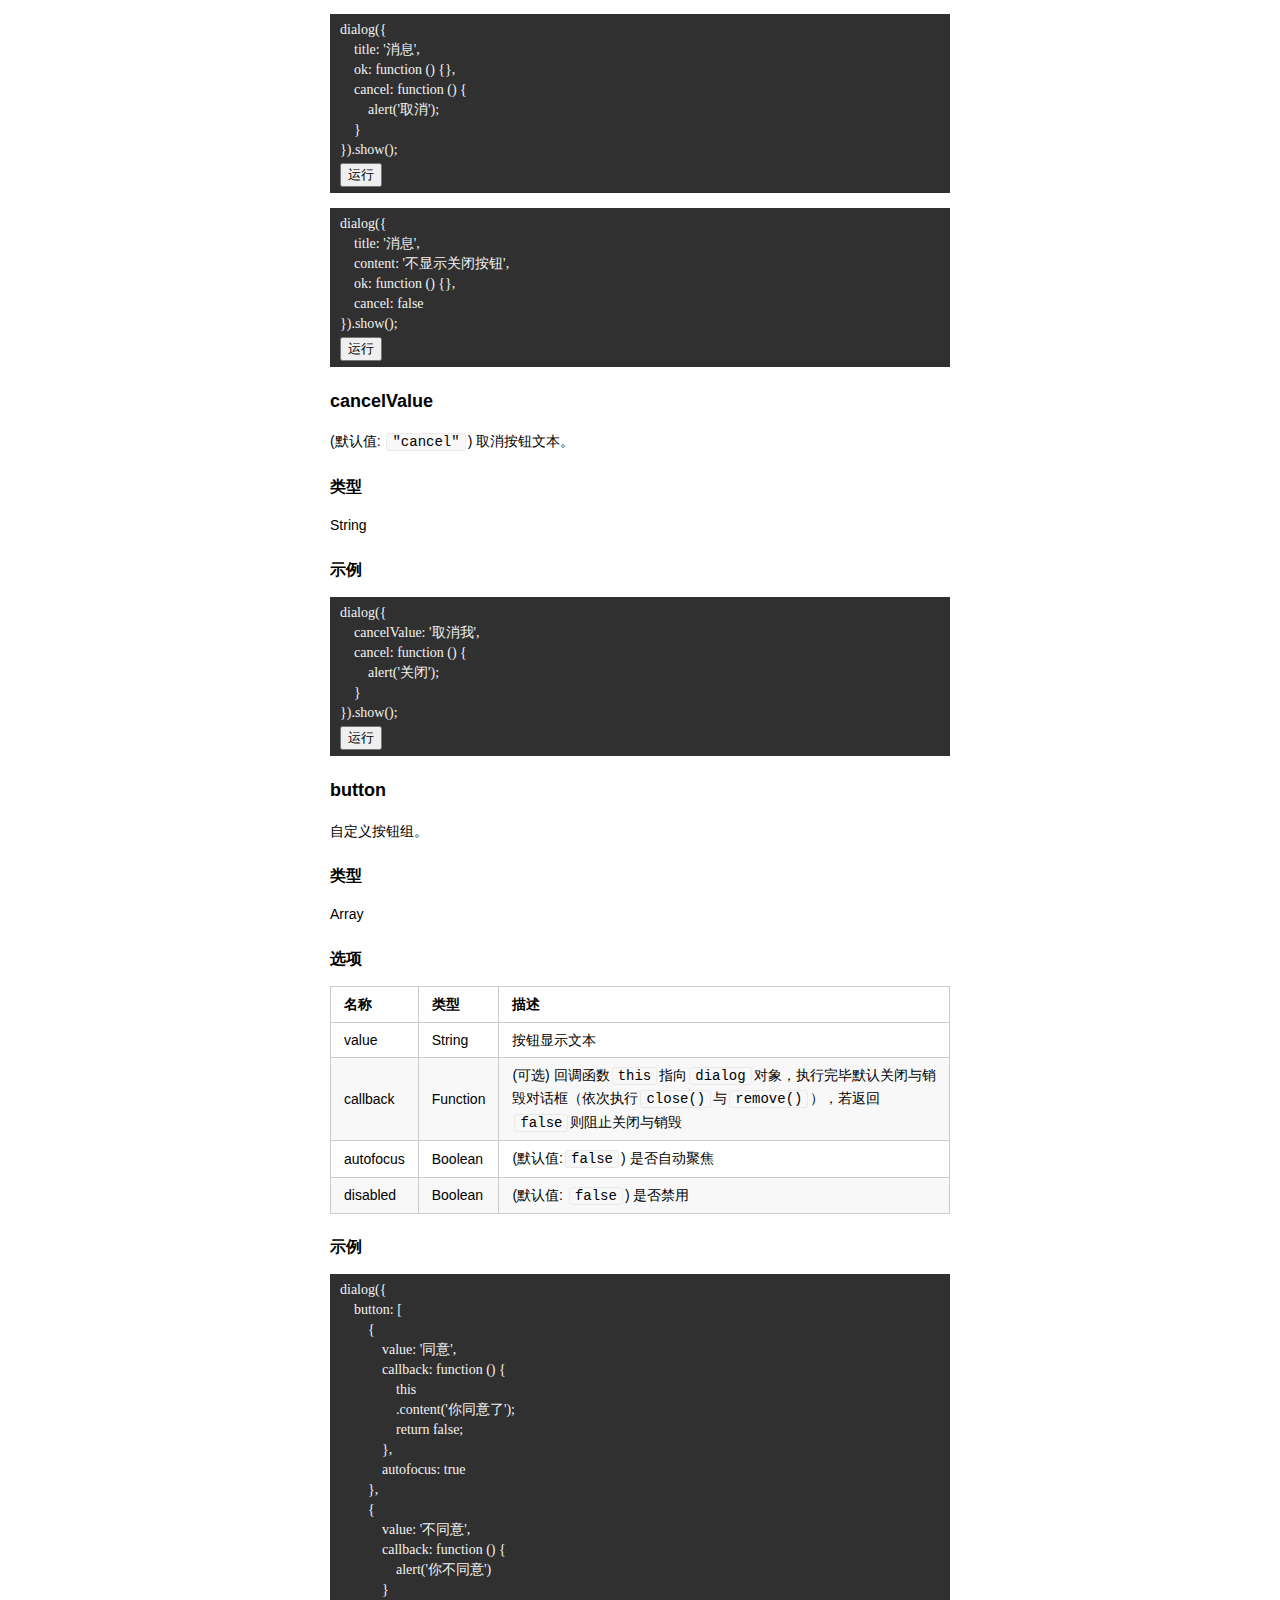
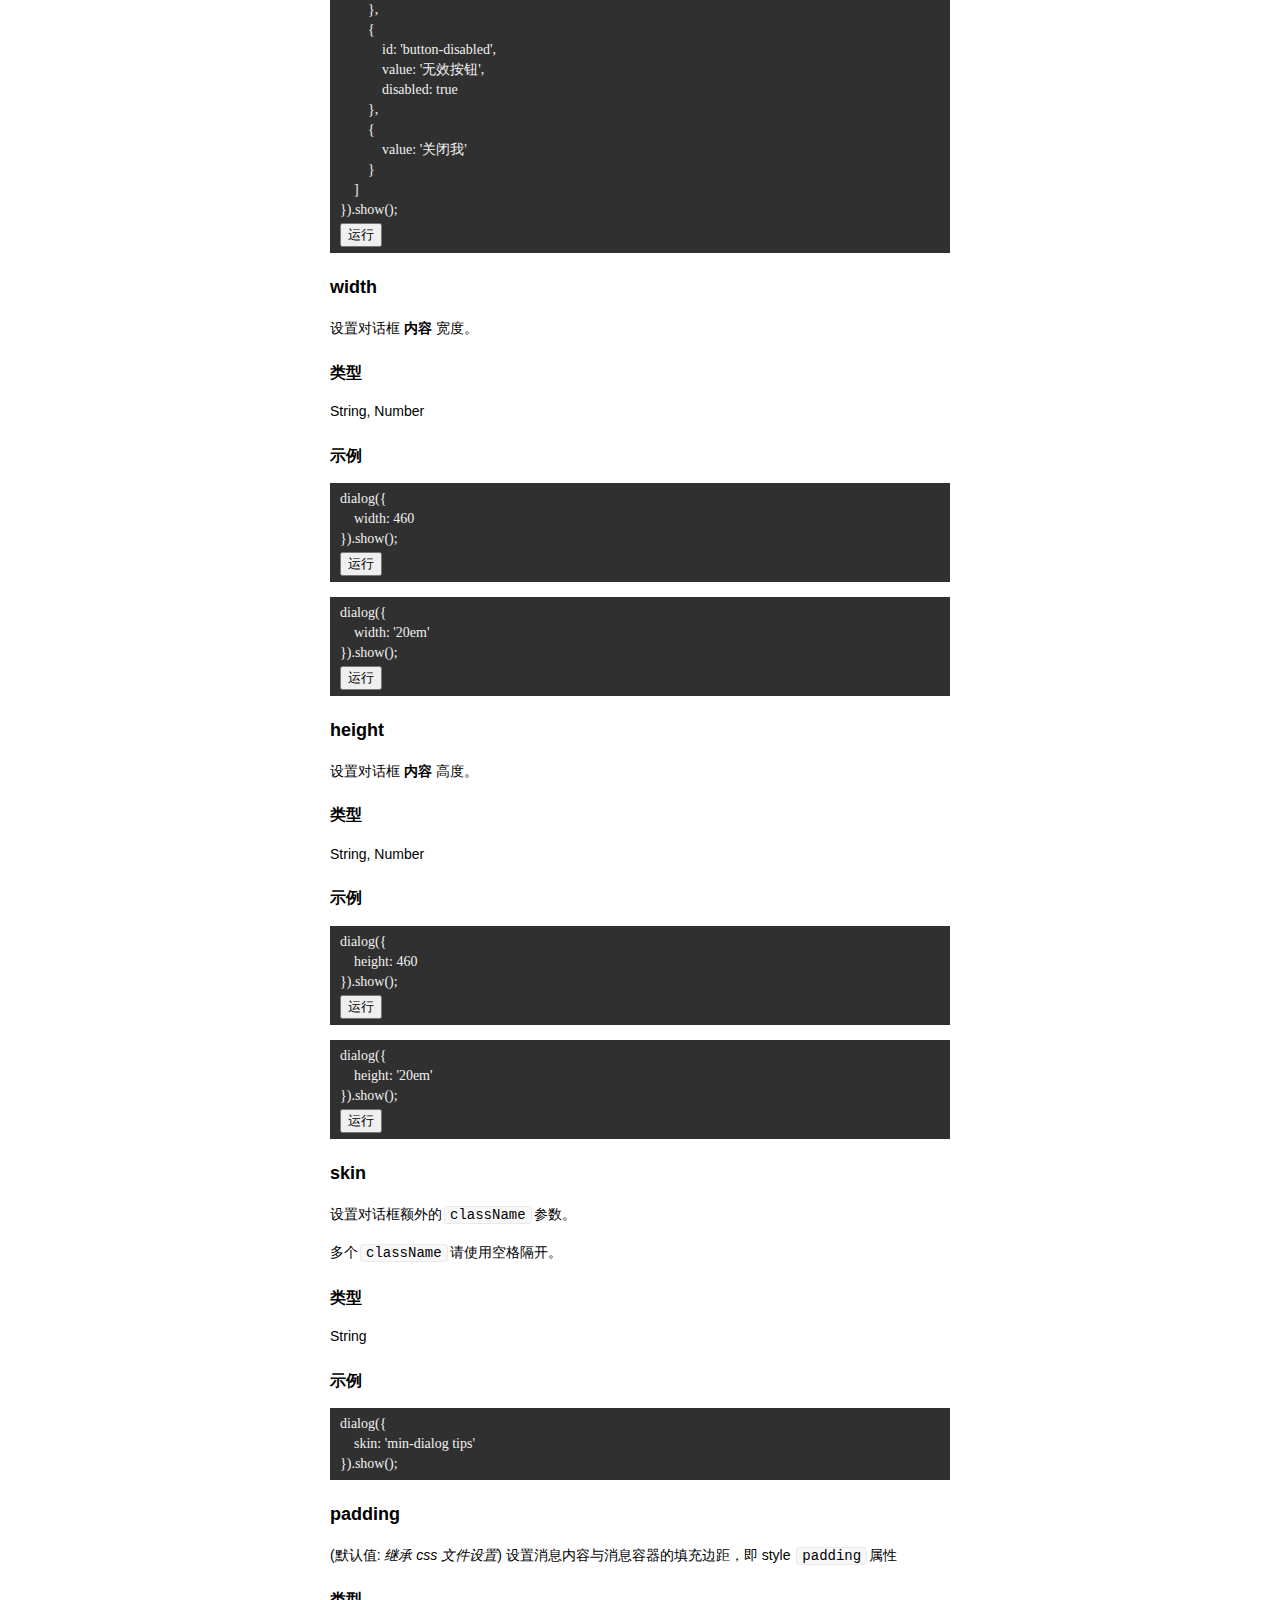
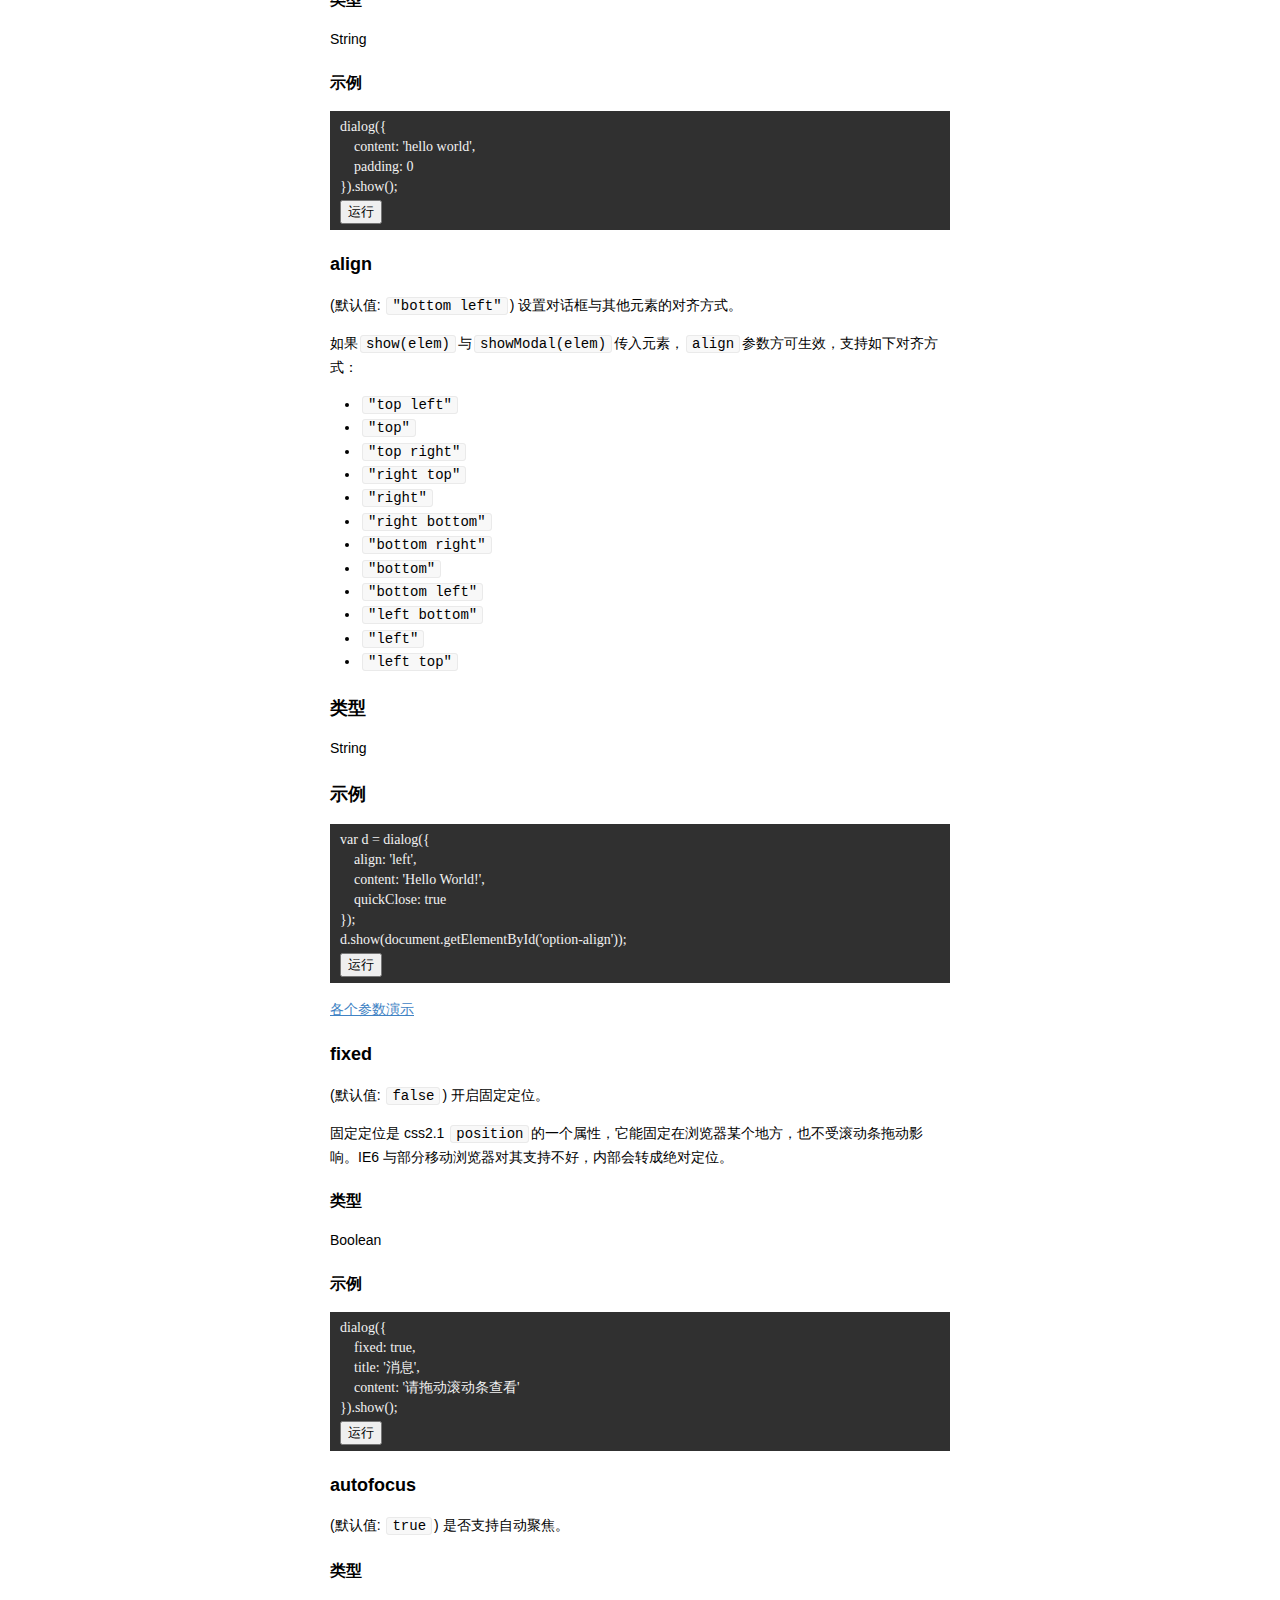
<file: src/main/webapp/include/aui-artDialog-4851d36/doc/index.html>
<!doctype html>
<html>
<head>
<meta charset="utf-8">
<meta name="viewport" content="width=device-width, initial-scale=1.0, user-scalable=yes">
<style>
body {
  max-width: 620px;
  margin: auto;
  font-family: Helvetica, arial, sans-serif;
  font-size: 14px;
  line-height: 1.6;
  padding-top: 10px;
  padding-bottom: 10px;
  background-color: white;
  padding: 30px;
}
body > *:first-child {
  margin-top: 0 !important;
}
body > *:last-child {
  margin-bottom: 0 !important;
}
a {
  color: #4183C4;
}
h1, h2, h3, h4, h5, h6 {
  margin: 20px 0 10px;
  padding: 0;
  font-weight: bold;
  -webkit-font-smoothing: antialiased;
  cursor: text;
  position: relative;
}
h1:hover a.anchor, h2:hover a.anchor, h3:hover a.anchor, h4:hover a.anchor, h5:hover a.anchor, h6:hover a.anchor {
  background: url([data-uri]) no-repeat 10px center;
  text-decoration: none;
}
h1 tt, h1 code {
  font-size: inherit;
}
h2 tt, h2 code {
  font-size: inherit;
}
h3 tt, h3 code {
  font-size: inherit;
}
h4 tt, h4 code {
  font-size: inherit;
}
h5 tt, h5 code {
  font-size: inherit;
}
h6 tt, h6 code {
  font-size: inherit;
}
h1 {
  font-size: 28px;
  color: black;
  text-align: center;
}
h6 {
  text-align: center;
}
h2 {
  font-size: 24px;
  border-bottom: 1px solid #cccccc;
  color: black;
}
h3 {
  font-size: 18px;
}
h4 {
  font-size: 16px;
}
h5 {
  font-size: 14px;
}
h6 {
  color: #777777;
  font-size: 14px;
}
p, blockquote, ul, ol, dl, li, table, pre {
  margin: 15px 0;
}
hr {
  background: transparent url([data-uri]) repeat-x 0 0;
  border: 0 none;
  color: #cccccc;
  height: 4px;
  padding: 0;
}
body > h2:first-child {
  margin-top: 0;
  padding-top: 0;
}
body > h1:first-child {
  margin-top: 0;
  padding-top: 0;
}
body > h1:first-child + h2 {
  margin-top: 0;
  padding-top: 0;
}
body > h3:first-child, body > h4:first-child, body > h5:first-child, body > h6:first-child {
  margin-top: 0;
  padding-top: 0;
}
a:first-child h1, a:first-child h2, a:first-child h3, a:first-child h4, a:first-child h5, a:first-child h6 {
  margin-top: 0;
  padding-top: 0;
}
h1 p, h2 p, h3 p, h4 p, h5 p, h6 p {
  margin-top: 0;
}
li p.first {
  display: inline-block;
}
li {
  margin: 0;
}
ul, ol {
  padding-left: 30px;
}
ul :first-child, ol :first-child {
  margin-top: 0;
}
dl {
  padding: 0;
}
dl dt {
  font-size: 14px;
  font-weight: bold;
  font-style: italic;
  padding: 0;
  margin: 15px 0 5px;
}
dl dd {
  margin: 0 0 15px;
  padding: 0 15px;
}
blockquote {
  border-left: 2px solid #dddddd;
  padding: 0 15px;
  color: #777777;
}
blockquote > :first-child {
  margin-top: 0;
}
blockquote > :last-child {
  margin-bottom: 0;
}
table {
  padding: 0;
  border-collapse: collapse;
}
tr {
  border-top: 1px solid #cccccc;
  background-color: white;
  margin: 0;
  padding: 0;
}
tr:nth-child(2n) {
  background-color: #f8f8f8;
}
th {
  font-weight: bold;
  border: 1px solid #cccccc;
  text-align: left;
  margin: 0;
  padding: 6px 13px;
}
td {
  border: 1px solid #cccccc;
  text-align: left;
  margin: 0;
  padding: 6px 13px;
}
th :first-child, td :first-child {
  margin-top: 0;
}
th :last-child, td :last-child {
  margin-bottom: 0;
}
img {
  max-width: 100%;
}
code, tt {
  margin: 0 2px;
  padding: 0 5px;
  white-space: nowrap;
  border: 1px solid #eaeaea;
  background-color: #f8f8f8;
  border-radius: 3px;
}
pre code {
  margin: 0;
  padding: 0;
  white-space: pre;
  border: none;
  background: transparent;
}
pre {
  background-color: #303030;
  font-size: 13px;
  line-height: 19px;
  overflow: auto;
  padding: 6px 10px;
}
pre code {
  color: #f2f2f2;
  border: none;
  padding: 0;
  font-family: Monaco, "Bitstream Vera Sans Mono", "Lucida Console", Terminal;
  margin-bottom: 30px;
  font-size: 14px;
}
pre tt {
  background-color: transparent;
  border: none;
}
@media print {
  table, pre {
    page-break-inside: avoid;
  }
}

</style>
<title>artDialog``v6``</title>

</head>
<body>
<h1>artDialog<code>v6</code></h1>

<p><a href="http://aui.github.io/artDialog/">首页</a> &gt; <a href="http://aui.github.io/artDialog/doc/index.html">文档与示例</a></p>

<hr />

<p>artDialog —— 经典的网页对话框组件，内外皆用心雕琢。</p>

<ol>
<li>支持普通与气泡形式的对话框</li>
<li>信息无障碍支持：焦点管理；支持 ARIA 标准</li>
<li>面向未来：基于 HTML5 Dialog 的 API</li>
<li>支持标准与模态对话框</li>
<li>丰富的展示状态与友好的编程接口</li>
<li>自适应内容尺寸</li>
</ol>


<h2>文档导航</h2>

<ul>
<li><a href="#module">引入 artDialog</a></li>
<li><a href="#quickref">快速参考</a>

<ul>
<li><a href="#quickref-basic">普通对话框</a></li>
<li><a href="#quickref-modal">模态对话框</a></li>
<li><a href="#quickref-bubble">气泡浮层</a></li>
<li><a href="#quickref-button">添加按钮</a></li>
<li><a href="#quickref-close">控制对话框关闭</a></li>
<li><a href="#quickref-statusbar">给对话框左下脚添加复选框</a></li>
<li><a href="#quickref-callback">阻止对话框关闭</a></li>
<li><a href="#quickref-cancel">不显示关闭按钮</a></li>
<li><a href="#quickref-iframe">创建 iframe 内容</a></li>
</ul>
</li>
<li><a href="#api">方法</a>

<ul>
<li><a href="#api-show">show([anchor])</a></li>
<li><a href="#api-showModal">showModal([anchor])</a></li>
<li><a href="#api-close">close([result])</a></li>
<li><a href="#api-remove">remove()</a></li>
<li><a href="#api-content">content(html)</a></li>
<li><a href="#api-title">title(text)</a></li>
<li><a href="#api-width">width([value])</a></li>
<li><a href="#api-height">height([value])</a></li>
<li><a href="#api-reset">reset()</a></li>
<li><a href="#api-button">button(args)</a></li>
<li><a href="#api-focus">focus()</a></li>
<li><a href="#api-blur">blur()</a></li>
<li><a href="#api-addEventListener">addEventListener(type, callback)</a></li>
<li><a href="#api-removeEventListener">removeEventListener(type, callback)</a></li>
<li><a href="#api-dialog-get">dialog.get(id)</a></li>
<li><a href="#api-dialog-getCurrent">dialog.getCurrent()</a></li>
</ul>
</li>
<li><a href="#option">选项</a>

<ul>
<li>内容

<ul>
<li><a href="#option-title">title</a></li>
<li><a href="#option-content">content</a></li>
<li><a href="#option-statusbar">statusbar</a></li>
</ul>
</li>
<li>按钮

<ul>
<li><a href="#option-ok">ok</a></li>
<li><a href="#option-okValue">okValue</a></li>
<li><a href="#option-cancel">cancel</a></li>
<li><a href="#option-cancelValue">cancelValue</a></li>
<li><a href="#option-button">button</a></li>
</ul>
</li>
<li>外观

<ul>
<li><a href="#option-width">width</a></li>
<li><a href="#option-height">height</a></li>
<li><a href="#option-skin">skin</a></li>
<li><a href="#option-padding">padding</a></li>
<li><a href="#option-align">align</a></li>
</ul>
</li>
<li>交互

<ul>
<li><a href="#option-fixed">fixed</a></li>
<li><a href="#option-quickClose">quickClose</a></li>
<li><a href="#option-autofocus">autofocus</a></li>
<li><a href="#option-zIndex">zIndex</a></li>
</ul>
</li>
<li>事件

<ul>
<li><a href="#option-onshow">onshow</a></li>
<li><a href="#option-onbeforeremove">onbeforeremove</a></li>
<li><a href="#option-onremove">onremove</a></li>
<li><a href="#option-onclose">onclose</a></li>
<li><a href="#option-onfocus">onfocus</a></li>
<li><a href="#option-onblur">onblur</a></li>
<li><a href="#option-onreset">onreset</a></li>
</ul>
</li>
<li>高级

<ul>
<li><a href="#option-id">id</a></li>
</ul>
</li>
</ul>
</li>
<li><a href="#property">属性</a>

<ul>
<li><a href="#property-open">open</a></li>
<li><a href="#property-returnValue">returnValue</a></li>
</ul>
</li>
<li><a href="#other">其他</a>

<ul>
<li><a href="#other-css">自定义皮肤</a></li>
<li><a href="#other-upgrade">artDialog v5 升级 v6 参考</a></li>
<li><a href="#other-support">支持</a></li>
</ul>
</li>
</ul>


<h2><span id="module">引入 artDialog</span></h2>

<p>在模块中引入 artDialog（使用 RequireJS 或 SeaJS 加载）：</p>

<pre><code>var dialog = require('./artDialog/src/dialog');
//..
</code></pre>

<p><strong>全局依赖模块</strong>：jquery。如果需要支持 <a href="#quickref-iframe">iframe</a> 内容与拖拽，请引用加强版 dialog-plus。</p>

<p><a href="../test/show.html">seajs加载示例</a></p>

<h2><span id="quickref">快速参考</span></h2>

<h3><span id="quickref-basic">普通对话框</span></h3>

<pre><code>var d = dialog({
    title: '欢迎',
    content: '欢迎使用 artDialog 对话框组件！'
});
d.show();
</code></pre>

<h3><span id="quickref-modal">模态对话框</span></h3>

<pre><code>var d = dialog({
    title: 'message',
    content: '&lt;input autofocus /&gt;'
});
d.showModal();
</code></pre>

<h3><span id="quickref-bubble">气泡浮层</span></h3>

<pre><code>var d = dialog({
    content: 'Hello World!',
    quickClose: true// 点击空白处快速关闭
});
d.show(document.getElementById('quickref-bubble'));
</code></pre>

<h3><span id="quickref-button">添加按钮</span></h3>

<p>1.确定与取消按钮：</p>

<pre><code>var d = dialog({
    title: '提示',
    content: '按钮回调函数返回 false 则不许关闭',
    okValue: '确定',
    ok: function () {
        this.title('提交中…');
        return false;
    },
    cancelValue: '取消',
    cancel: function () {}
});
d.show();
</code></pre>

<p>2.指定更多按钮：</p>

<p>请参考 <a href="#option-button"><code>button</code></a> 方法或参数。</p>

<h3><span id="quickref-close">控制对话框关闭</span></h3>

<pre><code>var d = dialog({
    content: '对话框将在两秒内关闭'
});
d.show();
setTimeout(function () {
    d.close().remove();
}, 2000);
</code></pre>

<h3><span id="quickref-statusbar">给对话框左下脚添加复选框</span></h3>

<pre><code>var d = dialog({
    title: '欢迎',
    content: '欢迎使用 artDialog 对话框组件！',
    ok: function () {},
    statusbar: '&lt;label&gt;&lt;input type="checkbox"&gt;不再提醒&lt;/label&gt;'
});
d.show();
</code></pre>

<h3><span id="quickref-callback">阻止对话框关闭</span></h3>

<p>按钮事件返回 false 则不会触发关闭。</p>

<pre><code>var d = dialog({
    title: '欢迎',
    content: '欢迎使用 artDialog 对话框组件！',
    ok: function () {
        var that = this;
        this.title('正在提交..');
        setTimeout(function () {
            that.close().remove();
        }, 2000);
        return false;
    },
    cancel: function () {
        alert('不许关闭');
        return false;
    }
});
d.show();
</code></pre>

<h3><span id="quickref-cancel">不显示关闭按钮</span></h3>

<pre><code>var d = dialog({
    title: '欢迎',
    content: '欢迎使用 artDialog 对话框组件！',
    cancel: false,
    ok: function () {}
});
d.show();
</code></pre>

<h3><span id="quickref-iframe">创建 iframe 内容</span></h3>

<p>artDialog 提供了一个增强版用来支持复杂的 iframe 套嵌的页面，可以在顶层页面创建一个可供 iframe 访问的对话框创建方法，例如：</p>

<pre><code>seajs.use(['dialog/src/dialog-plus'], function (dialog) {
    window.dialog = dialog;
});
//..
</code></pre>

<p>然后子页面就可以通过<code>top.dialog</code>控制对话框了。</p>

<p><a href="../test/iframe/index.html">打开示例页面</a></p>

<blockquote><p>  小提示：增强版的<a href="#option">选项</a>比标准版多了<code>url</code>、<code>oniframeload</code>这几个字段。</p></blockquote>

<h2><span id="api">方法</span></h2>

<p>若无特别说明，方法均支持链式调用。</p>

<h3><span id="api-show">show([anchor])</span></h3>

<p>显示对话框。</p>

<p>默认居中显示，支持传入元素节点或者事件对象。</p>

<ul>
<li>参数类型为<code>HTMLElement</code>：可吸附到元素上，同时对话框将呈现气泡样式。</li>
<li>参数类型为<code>Event Object</code>：根据<code>event.pageX</code>与<code>event.pageY</code>定位。</li>
</ul>


<h4>示例</h4>

<pre><code>var d = dialog();
d.content('hello world');
d.show(document.getElementById('api-show'));
</code></pre>

<pre><code>var d = dialog({
    id: 'api-show-dialog',
    quickClose: true,
    content: '右键菜单'
});
$(document).on('contextmenu', function (event) {
    d.show(event);
    return d.destroyed;
});
</code></pre>

<h3><span id="api-showModal">showModal([anchor])</span></h3>

<p>显示一个模态对话框。</p>

<p>其余特性与参数可参见<code>show([anchor])</code>方法。</p>

<h4>示例</h4>

<pre><code>var d = dialog({
    title: 'message',
    content: '&lt;input autofocus /&gt;'
});
d.showModal();
</code></pre>

<h3><span id="api-close">close([result])</span></h3>

<p>关闭（隐藏）对话框。</p>

<p>可接收一个返回值，可以参见 <a href="#property-returnValue">returnValue</a>。</p>

<p><strong>注意</strong>：<code>close()</code>方法只隐藏对话框，不会在 DOM 中删除，删除请使用<code>remove()</code>方法。</p>

<h3><span id="api-remove">remove()</span></h3>

<p>销毁对话框。</p>

<p><strong>注意</strong>：不同于<code>close([result])</code>方法，<code>remove()</code>方法会从 DOM 中移出对话框相关节点，销毁后的对话框无法再次使用。</p>

<p>对话框按钮点击后默认会依次触发 <code>close()</code>、<code>remove()</code> 方法。如果想手动控制对话框关闭可以如下操作：</p>

<pre><code>var d = dialog();
// [..]
d.close().remove();
</code></pre>

<h3><span id="api-content">content(html)</span></h3>

<p>写入对话框内容。</p>

<p><code>html</code>参数支持<code>String</code>、<code>HTMLElement</code>类型。</p>

<h4>示例</h4>

<p>传入字符串：</p>

<pre><code>var d = dialog();
d.content('hello world');
d.show();
</code></pre>

<p>传入元素节点：</p>

<pre><code>//..
var elem = document.getElementById('test');
dialog({
    content: elem,
    id: 'EF893L'
}).show();
</code></pre>

<h3><span id="api-title">title(text)</span></h3>

<p>写入对话框标题。</p>

<h4>示例</h4>

<pre><code>var d = dialog();
d.title('hello world');
d.show();
</code></pre>

<h3><span id="api-width">width([value])</span></h3>

<p>设置对话框宽度。</p>

<h3>示例</h3>

<pre><code>dialog({
    content: 'hello world'
})
.width(320)
.show();
</code></pre>

<h3><span id="api-height">height([value])</span></h3>

<p>设置对话框高度。</p>

<h3>示例</h3>

<pre><code>dialog({
    content: 'hello world'
})
.height(320)
.show();
</code></pre>

<h3><span id="api-reset">reset()</span></h3>

<p>手动刷新对话框位置。</p>

<p>通常动态改变了内容尺寸后需要刷新对话框位置。</p>

<h3><span id="api-button">button(args)</span></h3>

<p>自定义按钮。</p>

<p>参数请参考 <a href="#option-button">选项<code>button</code></a>；同时支持传入 HTML 字符串填充按钮区域。</p>

<h3><span id="api-focus">focus()</span></h3>

<p>聚焦对话框（置顶）。</p>

<h3><span id="api-blur">blur()</span></h3>

<p>让对话框失去焦点。</p>

<h3><span id="api-addEventListener">addEventListener(type, callback)</span></h3>

<p>添加事件。</p>

<p>支持的事件有：<code>show</code>、<code>close</code>、<code>beforeremove</code>、<code>remove</code>、<code>reset</code>、<code>focus</code>、<code>blur</code></p>

<h3><span id="api-removeEventListener">removeEventListener(type, callback)</span></h3>

<p>删除事件。</p>

<h3><span id="api-dialog-get">dialog.get(id)</span></h3>

<p>根据获取打开的对话框实例。</p>

<p><strong>注意</strong>：这是一个静态方法。</p>

<h3><span id="api-dialog-getCurrent">dialog.getCurrent()</span></h3>

<p>获取当前（置顶）对话框实例。</p>

<p><strong>注意</strong>：这是一个静态方法。</p>

<h2><span id="option">配置参数</span></h2>

<h3><span id="option-content">content</span></h3>

<p>设置消息内容。</p>

<h4>类型</h4>

<p>String, HTMLElement</p>

<h4>示例</h4>

<p>传入字符串：</p>

<pre><code>dialog({
    content: 'hello world!'
}).show();
</code></pre>

<p>传入元素节点：</p>

<pre><code>//..
var elem = document.getElementById('test');
dialog({
    content: elem,
    id: 'EF893L'
}).show();
</code></pre>

<h3><span id="option-title">title</span></h3>

<p>标题内容。</p>

<h4>类型</h4>

<p>String</p>

<h4>示例</h4>

<pre><code>dialog({
    title: 'hello world!'
}).show();
</code></pre>

<h3><span id="option-statusbar">statusbar</span></h3>

<p>状态栏区域 HTML 代码。</p>

<p>可以实现类似“不再提示”的复选框。<strong>注意</strong>：必须有按钮才会显示。</p>

<h4>类型</h4>

<p>String</p>

<h4>示例</h4>

<pre><code>var d = dialog({
    title: '欢迎',
    content: '欢迎使用 artDialog 对话框组件！',
    ok: function () {},
    statusbar: '&lt;label&gt;&lt;input type="checkbox"&gt;不再提醒&lt;/label&gt;'
});
d.show();
</code></pre>

<h3><span id="option-ok">ok</span></h3>

<p>确定按钮。</p>

<p>回调函数<code>this</code>指向<code>dialog</code>对象，执行完毕默认关闭对话框，若返回 false 则阻止关闭。</p>

<h4>类型</h4>

<p>Function</p>

<h4>示例</h4>

<pre><code>dialog({
    ok: function () {
        this
        .title('消息')
        .content('hello world!')
        .width(130);
        return false;
    }
}).show();
</code></pre>

<h3><span id="option-okValue">okValue</span></h3>

<p>(默认值: <code>"ok"</code>)  确定按钮文本。</p>

<h4>类型</h4>

<p>String</p>

<h4>示例</h4>

<pre><code>dialog({
    okValue: '猛击我',
    ok: function () {
        this.content('hello world!');
        return false;
    }
}).show();
</code></pre>

<h3><span id="option-cancel">cancel</span></h3>

<p>取消按钮。</p>

<p>取消按钮也等同于标题栏的关闭按钮，若值为<code>false</code>则不显示关闭按钮。回调函数<code>this</code>指向<code>dialog</code>对象，执行完毕默认关闭对话框，若返回<code>false</code>则阻止关闭。</p>

<h4>类型</h4>

<p>Function, Boolean</p>

<h4>示例</h4>

<pre><code>dialog({
    title: '消息',
    ok: function () {},
    cancel: function () {
        alert('取消');
    }
}).show();
</code></pre>

<pre><code>dialog({
    title: '消息',
    content: '不显示关闭按钮',
    ok: function () {},
    cancel: false
}).show();
</code></pre>

<h3><span id="option-cancelValue">cancelValue</span></h3>

<p>(默认值: <code>"cancel"</code>) 取消按钮文本。</p>

<h4>类型</h4>

<p>String</p>

<h4>示例</h4>

<pre><code>dialog({
    cancelValue: '取消我',
    cancel: function () {
        alert('关闭');
    }
}).show();
</code></pre>

<h3><span id="option-button">button</span></h3>

<p>自定义按钮组。</p>

<h4>类型</h4>

<p>Array</p>

<h4>选项</h4>

<table>
<thead>
<tr>
<th>名称 </th>
<th> 类型 </th>
<th> 描述</th>
</tr>
</thead>
<tbody>
<tr>
<td>value </td>
<td> String </td>
<td> 按钮显示文本</td>
</tr>
<tr>
<td>callback </td>
<td> Function </td>
<td> (可选) 回调函数<code>this</code>指向<code>dialog</code>对象，执行完毕默认关闭与销毁对话框（依次执行<code>close()</code>与<code>remove()</code>），若返回<code>false</code>则阻止关闭与销毁</td>
</tr>
<tr>
<td>autofocus </td>
<td> Boolean </td>
<td> (默认值:<code>false</code>) 是否自动聚焦</td>
</tr>
<tr>
<td>disabled </td>
<td> Boolean </td>
<td> (默认值: <code>false</code>) 是否禁用</td>
</tr>
</tbody>
</table>


<h4>示例</h4>

<pre><code>dialog({
    button: [
        {
            value: '同意',
            callback: function () {
                this
                .content('你同意了');
                return false;
            },
            autofocus: true
        },
        {
            value: '不同意',
            callback: function () {
                alert('你不同意')
            }
        },
        {
            id: 'button-disabled',
            value: '无效按钮',
            disabled: true
        },
        {
            value: '关闭我'
        }
    ]
}).show();
</code></pre>

<h3><span id="option-width">width</span></h3>

<p>设置对话框 <strong>内容</strong> 宽度。</p>

<h4>类型</h4>

<p>String, Number</p>

<h4>示例</h4>

<pre><code>dialog({
    width: 460
}).show();
</code></pre>

<pre><code>dialog({
    width: '20em'
}).show();
</code></pre>

<h3><span id="option-height">height</span></h3>

<p>设置对话框 <strong>内容</strong> 高度。</p>

<h4>类型</h4>

<p>String, Number</p>

<h4>示例</h4>

<pre><code>dialog({
    height: 460
}).show();
</code></pre>

<pre><code>dialog({
    height: '20em'
}).show();
</code></pre>

<h3><span id="option-skin">skin</span></h3>

<p>设置对话框额外的<code>className</code>参数。</p>

<p>多个<code>className</code>请使用空格隔开。</p>

<h4>类型</h4>

<p>String</p>

<h4>示例</h4>

<pre><code>//..
dialog({
    skin: 'min-dialog tips'
}).show();
</code></pre>

<h3><span id="option-padding">padding</span></h3>

<p>(默认值: <em>继承 css 文件设置</em>) 设置消息内容与消息容器的填充边距，即 style <code>padding</code>属性</p>

<h4>类型</h4>

<p>String</p>

<h4>示例</h4>

<pre><code>dialog({
    content: 'hello world',
    padding: 0
}).show();
</code></pre>

<h3><span id="option-align">align</span></h3>

<p>(默认值: <code>"bottom left"</code>) 设置对话框与其他元素的对齐方式。</p>

<p>如果<code>show(elem)</code>与<code>showModal(elem)</code>传入元素，<code>align</code>参数方可生效，支持如下对齐方式：</p>

<ul>
<li><code>"top left"</code></li>
<li><code>"top"</code></li>
<li><code>"top right"</code></li>
<li><code>"right top"</code></li>
<li><code>"right"</code></li>
<li><code>"right bottom"</code></li>
<li><code>"bottom right"</code></li>
<li><code>"bottom"</code></li>
<li><code>"bottom left"</code></li>
<li><code>"left bottom"</code></li>
<li><code>"left"</code></li>
<li><code>"left top"</code></li>
</ul>


<h3>类型</h3>

<p>String</p>

<h3>示例</h3>

<pre><code>var d = dialog({
    align: 'left',
    content: 'Hello World!',
    quickClose: true
});
d.show(document.getElementById('option-align'));
</code></pre>

<p><a href="../test/align.html">各个参数演示</a></p>

<h3><span id="option-fixed">fixed</span></h3>

<p>(默认值: <code>false</code>) 开启固定定位。</p>

<p>固定定位是 css2.1 <code>position</code>的一个属性，它能固定在浏览器某个地方，也不受滚动条拖动影响。IE6 与部分移动浏览器对其支持不好，内部会转成绝对定位。</p>

<h4>类型</h4>

<p>Boolean</p>

<h4>示例</h4>

<pre><code>dialog({
    fixed: true,
    title: '消息',
    content: '请拖动滚动条查看'
}).show();
</code></pre>

<h3><span id="option-autofocus">autofocus</span></h3>

<p>(默认值: <code>true</code>) 是否支持自动聚焦。</p>

<h4>类型</h4>

<p>Boolean</p>

<h3><span id="option-quickClose">quickClose</span></h3>

<p>(默认值: false) 是否点击空白出快速关闭。</p>

<h4>类型</h4>

<p>Boolean</p>

<h3>示例</h3>

<pre><code>var d = dialog({
    content: '点击空白处快速关闭',
    quickClose: true
});
d.show(document.getElementById('option-quickClose'));
</code></pre>

<h3><span id="option-zIndex">zIndex</span></h3>

<p>(默认值: <code>1024</code>) 重置全局<code>zIndex</code>初始值，用来改变对话框叠加高度。</p>

<p>比如有时候配合外部浮动层 UI 组件，但是它们可能默认<code>zIndex</code>没有对话框高，导致无法浮动到对话框之上，这个时候你就可以给对话框指定一个较小的<code>zIndex</code>值。</p>

<p>请注意这是一个会影响到全局的配置，后续出现的对话框叠加高度将重新按此累加。</p>

<h4>类型</h4>

<p>Number</p>

<h4>示例</h4>

<pre><code>dialog({
    zIndex: 87
}).show();
</code></pre>

<h3><span id="option-onshow">onshow</span></h3>

<p>对话框打开的事件。</p>

<p>回调函数<code>this</code>指向<code>dialog</code>对象。</p>

<h4>类型</h4>

<p>Function</p>

<h4>示例</h4>

<pre><code>var d = dialog({
    content: 'loading..',
    onshow: function () {
        this.content('dialog ready');
    }
});
d.show();
</code></pre>

<h3><span id="option-onclose">onclose</span></h3>

<p>对话框关闭后执行的事件。</p>

<p>回调函数<code>this</code>指向<code>dialog</code>对象。</p>

<h4>类型</h4>

<p>Function</p>

<h4>示例</h4>

<pre><code>var d = dialog({
    onclose: function () {
        alert('对话框已经关闭');
    },
    ok: function () {}
});
d.show();
</code></pre>

<h3><span id="option-onbeforeremove">onbeforeremove</span></h3>

<p>对话框销毁之前事件。</p>

<p>回调函数<code>this</code>指向<code>dialog</code>对象。</p>

<h4>类型</h4>

<p>Function</p>

<h3><span id="option-onremove">onremove</span></h3>

<p>对话框销毁事件。</p>

<p>回调函数<code>this</code>指向<code>dialog</code>对象。</p>

<h4>类型</h4>

<p>Function</p>

<h4>示例</h4>

<pre><code>var d = dialog({
    onclose: function () {
        alert('对话框已经关闭');
    },
    onremove: function () {
        alert('对话框已经销毁');
    },
    ok: function () {}
});
d.show();
</code></pre>

<h3><span id="option-onfocus">onfocus</span></h3>

<p>对话框获取焦点事件。</p>

<p>回调函数<code>this</code>指向<code>dialog</code>对象。</p>

<h4>类型</h4>

<p>Function</p>

<h3><span id="option-onblur">onblur</span></h3>

<p>对话框失去焦点事件。</p>

<p>回调函数<code>this</code>指向<code>dialog</code>对象。</p>

<h4>类型</h4>

<p>Function</p>

<h3><span id="option-onreset">onreset</span></h3>

<p>对话框位置重置事件。</p>

<p>回调函数<code>this</code>指向<code>dialog</code>对象。</p>

<h4>类型</h4>

<p>Function</p>

<h3><span id="option-id">id</span></h3>

<p>设定对话框唯一标识。</p>

<ol>
<li>可防止重复 ID 对话框弹出。</li>
<li>支持使用<code>dialog.get(id)</code>获取某个对话框的接口。</li>
</ol>


<h4>类型</h4>

<p>String</p>

<h4>示例</h4>

<pre><code>dialog({
    id: 'id-demo',
    content: '再次点击运行看看'
}).show();
dialog.get('id-demo').title('8888888888');
</code></pre>

<h2><span id="property">属性</span></h2>

<h3><span id="property-open">open</span></h3>

<p>判断对话框是否被打开。</p>

<p>这是一个只读方法。</p>

<h3><span id="property-returnValue">returnValue</span></h3>

<p>对话框返回值。</p>

<h4>示例</h4>

<pre><code>var d = dialog({
    title: '消息',
    content: '&lt;input id="property-returnValue-demo" value="1" /&gt;',
    ok: function () {
        var value = $('#property-returnValue-demo').val();
        this.close(value);
        this.remove();
    }
});
d.addEventListener('close', function () {
    alert(this.returnValue);
});
d.show();
</code></pre>

<h2><span id="other">其他</span></h2>

<h3><span id="other-css">自定义皮肤</span></h3>

<p>打开配置文件： src/dialog-config.js，其中<code>cssUir</code>字段是 css 文件的路径，<code>innerHTML</code>字段则是 artDialog 的模板。修改这两个字段即可很方便的设计属于自己的皮肤。</p>

<p>一套皮肤可以添加不同的<code>className</code>实现多种状态，可参考 <a href="#option-skin">skin</a> 选项。</p>

<h3><span id="other-upgrade">artDialog v5 升级 v6 参考</span></h3>

<p><a href="https://github.com/aui/artDialog/wiki/artDialog-v5%E5%8D%87%E7%BA%A7v6%E5%8F%82%E8%80%83">https://github.com/aui/artDialog/wiki/artDialog-v5%E5%8D%87%E7%BA%A7v6%E5%8F%82%E8%80%83</a></p>

<h3><span id="other-support">支持</span></h3>

<p>artDialog 是基于 <a href="https://github.com/aui/artDialog/blob/master/LICENSE.md">LGPL</a> 协议免费开源的程序，问题反馈可在 <a href="https://github.com/aui/artDialog/issues?state=open">Github issues</a> 上进行（为了保证效率，请务必描述清楚你的问题，例如包含 artDialog 版本号、浏览器版本等必要信息，不合格问题将可能会被清理）。</p>

<hr />

<p>如果你喜欢 artDialog，请为我<a href="https://me.alipay.com/planeart">捐赠</a>一杯咖啡以支持开源。如果您认为基于 artDialog 进行二次开发可以节省公司人力成本，亦可购买<a href="https://github.com/aui/artDialog/blob/master/LICENSE.md">商业授权</a>。</p>

<!--[SeaJS code]-->


<script src="../lib/sea.js"></script>


<script>
seajs.config({
  alias: {
    "jquery": "jquery-1.10.2.js"
  }
});
seajs.use('./js/doc.js');
</script>


<!--[/SeaJS code]-->




<!--[RequireJS code]
<script src="../lib/require.js"></script>
<script>
require.config({
    paths: {
        jquery: '../lib/jquery-1.10.2'
    }
});
require(['./js/doc.js']);
</script>
[/RequireJS code]-->




<script>
  (function(i,s,o,g,r,a,m){i['GoogleAnalyticsObject']=r;i[r]=i[r]||function(){
  (i[r].q=i[r].q||[]).push(arguments)},i[r].l=1*new Date();a=s.createElement(o),
  m=s.getElementsByTagName(o)[0];a.async=1;a.src=g;m.parentNode.insertBefore(a,m)
  })(window,document,'script','//www.google-analytics.com/analytics.js','ga');
  ga('create', 'UA-46294919-1', 'aui.github.io');
  ga('send', 'pageview');
</script>

</body>
</html>
</file>
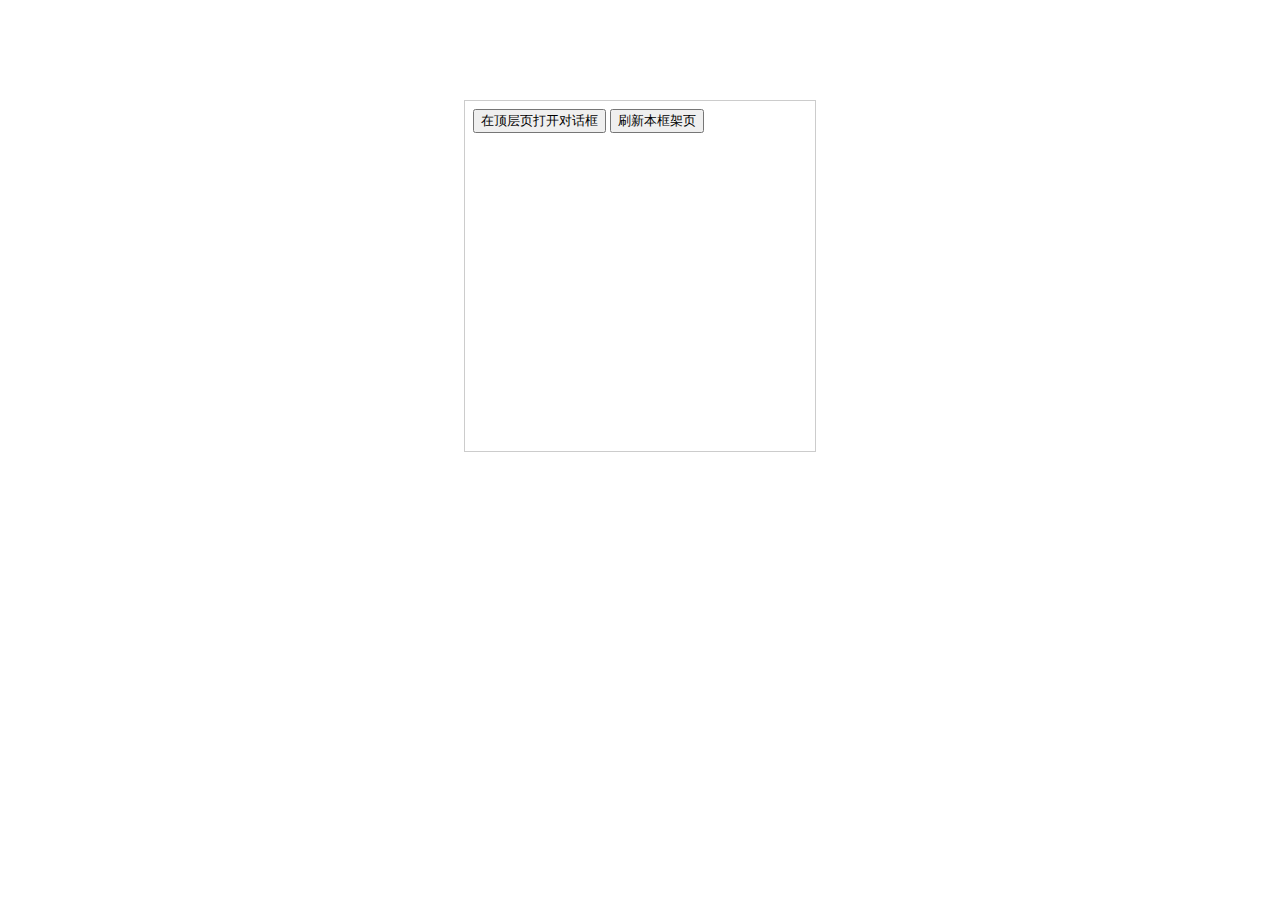
<file: src/main/webapp/include/aui-artDialog-4851d36/test/iframe/index.html>
<!doctype html>
<html>
<head>
	<meta charset="UTF-8">
	<title>test</title>
	<style>
		body {
			
			margin: 0;
		}
		#doc {
			height: 560px;
		}
		#doc iframe {
			display: block;
			width: 350px;
			border: 1px solid #CCC;
			height: 350px;
			margin: 100px auto 0 auto;
		}
	</style>
</head>
<body>
<script>
!/http/.test(location.protocol) && document.write('<h1>请在服务端预览（部分浏览器本地 iframe 会跨域无权限）</h1>');
</script>
<div id="doc">
	<iframe id="test-iframe" src="main.html"></iframe>
</div>
<script src="../../lib/sea.js"></script>
<script>
seajs.config({
  alias: {
    "jquery": "jquery-1.10.2.js"
  }
});
</script>
<script>
seajs.use(['../../src/dialog-plus'], function (dialog) {
	window.dialog = dialog;
});
</script>
</body>
</html>
</file>
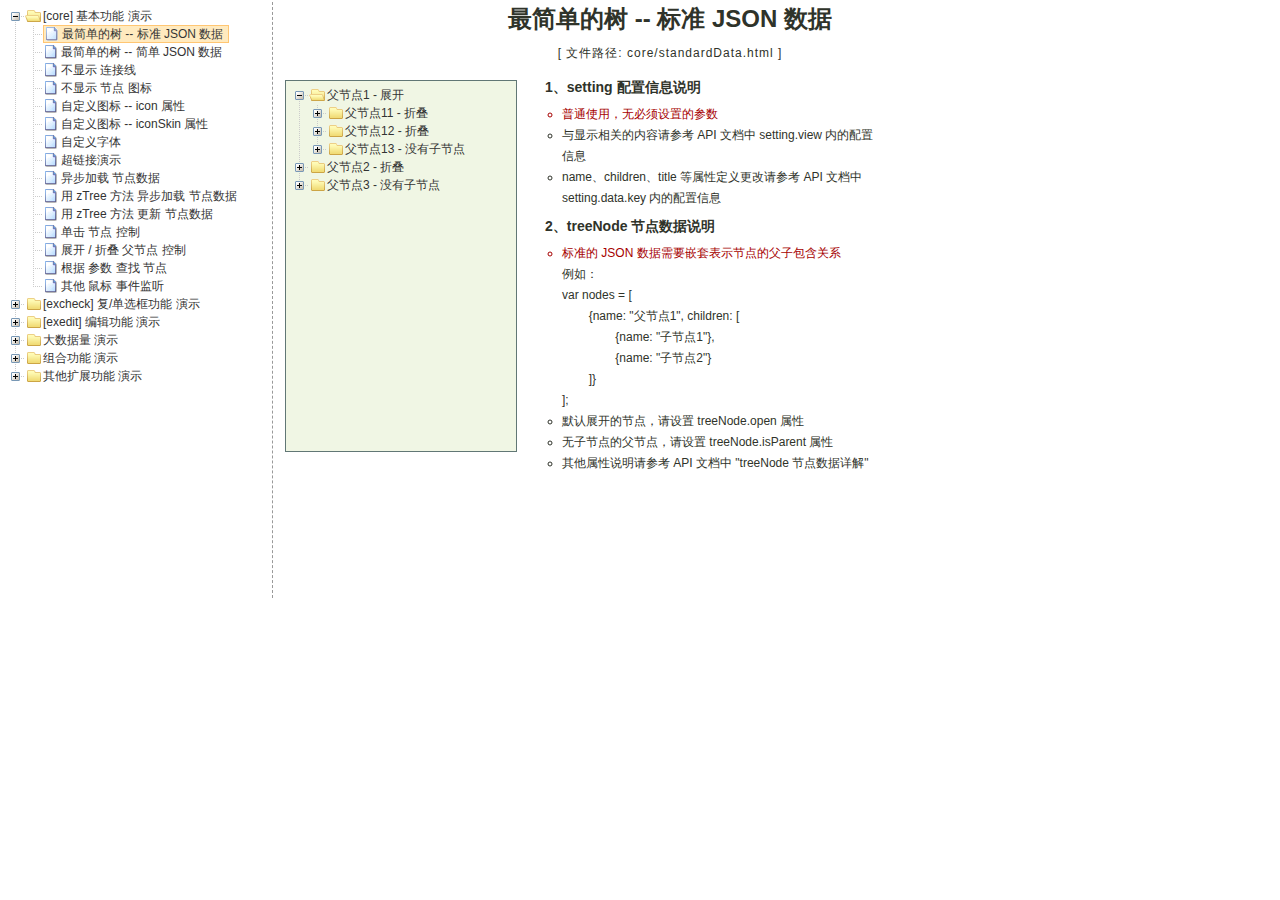
<file: src/main/webapp/include/zTree_v3/demo/cn/index.html>
<!DOCTYPE HTML PUBLIC "-//W3C//DTD HTML 4.01//EN" "http://www.w3.org/TR/html4/strict.dtd">
<HTML>
 <HEAD>
  <TITLE> ZTREE DEMO </TITLE>
  <meta http-equiv="content-type" content="text/html; charset=UTF-8">
  <link rel="stylesheet" href="../../css/zTreeStyle/zTreeStyle.css" type="text/css">
  <style>
	body {
	background-color: white;
	margin:0; padding:0;
	text-align: center;
	}
	div, p, table, th, td {
		list-style:none;
		margin:0; padding:0;
		color:#333; font-size:12px;
		font-family:dotum, Verdana, Arial, Helvetica, AppleGothic, sans-serif;
	}
	#testIframe {margin-left: 10px;}
  </style>
<script type="text/javascript" src="../../js/jquery-1.4.4.min.js"></script>
<script type="text/javascript" src="../../js/jquery.ztree.core-3.5.js"></script>
  <SCRIPT type="text/javascript" >
  <!--
	var zTree;
	var demoIframe;

	var setting = {
		view: {
			dblClickExpand: false,
			showLine: true,
			selectedMulti: false
		},
		data: {
			simpleData: {
				enable:true,
				idKey: "id",
				pIdKey: "pId",
				rootPId: ""
			}
		},
		callback: {
			beforeClick: function(treeId, treeNode) {
				var zTree = $.fn.zTree.getZTreeObj("tree");
				if (treeNode.isParent) {
					zTree.expandNode(treeNode);
					return false;
				} else {
					demoIframe.attr("src",treeNode.file + ".html");
					return true;
				}
			}
		}
	};

	var zNodes =[
		{id:1, pId:0, name:"[core] 基本功能 演示", open:true},
		{id:101, pId:1, name:"最简单的树 --  标准 JSON 数据", file:"core/standardData"},
		{id:102, pId:1, name:"最简单的树 --  简单 JSON 数据", file:"core/simpleData"},
		{id:103, pId:1, name:"不显示 连接线", file:"core/noline"},
		{id:104, pId:1, name:"不显示 节点 图标", file:"core/noicon"},
		{id:105, pId:1, name:"自定义图标 --  icon 属性", file:"core/custom_icon"},
		{id:106, pId:1, name:"自定义图标 --  iconSkin 属性", file:"core/custom_iconSkin"},
		{id:107, pId:1, name:"自定义字体", file:"core/custom_font"},
		{id:115, pId:1, name:"超链接演示", file:"core/url"},
		{id:108, pId:1, name:"异步加载 节点数据", file:"core/async"},
		{id:109, pId:1, name:"用 zTree 方法 异步加载 节点数据", file:"core/async_fun"},
		{id:110, pId:1, name:"用 zTree 方法 更新 节点数据", file:"core/update_fun"},
		{id:111, pId:1, name:"单击 节点 控制", file:"core/click"},
		{id:112, pId:1, name:"展开 / 折叠 父节点 控制", file:"core/expand"},
		{id:113, pId:1, name:"根据 参数 查找 节点", file:"core/searchNodes"},
		{id:114, pId:1, name:"其他 鼠标 事件监听", file:"core/otherMouse"},

		{id:2, pId:0, name:"[excheck] 复/单选框功能 演示", open:false},
		{id:201, pId:2, name:"Checkbox 勾选操作", file:"excheck/checkbox"},
		{id:206, pId:2, name:"Checkbox nocheck 演示", file:"excheck/checkbox_nocheck"},
		{id:207, pId:2, name:"Checkbox chkDisabled 演示", file:"excheck/checkbox_chkDisabled"},
		{id:208, pId:2, name:"Checkbox halfCheck 演示", file:"excheck/checkbox_halfCheck"},
		{id:202, pId:2, name:"Checkbox 勾选统计", file:"excheck/checkbox_count"},
		{id:203, pId:2, name:"用 zTree 方法 勾选 Checkbox", file:"excheck/checkbox_fun"},
		{id:204, pId:2, name:"Radio 勾选操作", file:"excheck/radio"},
		{id:209, pId:2, name:"Radio nocheck 演示", file:"excheck/radio_nocheck"},
		{id:210, pId:2, name:"Radio chkDisabled 演示", file:"excheck/radio_chkDisabled"},
		{id:211, pId:2, name:"Radio halfCheck 演示", file:"excheck/radio_halfCheck"},
		{id:205, pId:2, name:"用 zTree 方法 勾选 Radio", file:"excheck/radio_fun"},

		{id:3, pId:0, name:"[exedit] 编辑功能 演示", open:false},
		{id:301, pId:3, name:"拖拽 节点 基本控制", file:"exedit/drag"},
		{id:302, pId:3, name:"拖拽 节点 高级控制", file:"exedit/drag_super"},
		{id:303, pId:3, name:"用 zTree 方法 移动 / 复制 节点", file:"exedit/drag_fun"},
		{id:304, pId:3, name:"基本 增 / 删 / 改 节点", file:"exedit/edit"},
		{id:305, pId:3, name:"高级 增 / 删 / 改 节点", file:"exedit/edit_super"},
		{id:306, pId:3, name:"用 zTree 方法 增 / 删 / 改 节点", file:"exedit/edit_fun"},
		{id:307, pId:3, name:"异步加载 & 编辑功能 共存", file:"exedit/async_edit"},
		{id:308, pId:3, name:"多棵树之间 的 数据交互", file:"exedit/multiTree"},

		{id:4, pId:0, name:"大数据量 演示", open:false},
		{id:401, pId:4, name:"一次性加载大数据量", file:"bigdata/common"},
		{id:402, pId:4, name:"分批异步加载大数据量", file:"bigdata/diy_async"},
		{id:403, pId:4, name:"分批异步加载大数据量", file:"bigdata/page"},

		{id:5, pId:0, name:"组合功能 演示", open:false},
		{id:501, pId:5, name:"冻结根节点", file:"super/oneroot"},
		{id:502, pId:5, name:"单击展开/折叠节点", file:"super/oneclick"},
		{id:503, pId:5, name:"保持展开单一路径", file:"super/singlepath"},
		{id:504, pId:5, name:"添加 自定义控件", file:"super/diydom"},
		{id:505, pId:5, name:"checkbox / radio 共存", file:"super/checkbox_radio"},
		{id:506, pId:5, name:"左侧菜单", file:"super/left_menu"},
		{id:513, pId:5, name:"OutLook 样式的左侧菜单", file:"super/left_menuForOutLook"},
		{id:507, pId:5, name:"下拉菜单", file:"super/select_menu"},
		{id:509, pId:5, name:"带 checkbox 的多选下拉菜单", file:"super/select_menu_checkbox"},
		{id:510, pId:5, name:"带 radio 的单选下拉菜单", file:"super/select_menu_radio"},
		{id:508, pId:5, name:"右键菜单 的 实现", file:"super/rightClickMenu"},
		{id:511, pId:5, name:"与其他 DOM 拖拽互动", file:"super/dragWithOther"},
		{id:512, pId:5, name:"异步加载模式下全部展开", file:"super/asyncForAll"},

		{id:6, pId:0, name:"其他扩展功能 演示", open:false},
		{id:601, pId:6, name:"隐藏普通节点", file:"exhide/common"},
		{id:602, pId:6, name:"配合 checkbox 的隐藏", file:"exhide/checkbox"},
		{id:603, pId:6, name:"配合 radio 的隐藏", file:"exhide/radio"}
	];

	$(document).ready(function(){
		var t = $("#tree");
		t = $.fn.zTree.init(t, setting, zNodes);
		demoIframe = $("#testIframe");
		demoIframe.bind("load", loadReady);
		var zTree = $.fn.zTree.getZTreeObj("tree");
		zTree.selectNode(zTree.getNodeByParam("id", 101));

	});

	function loadReady() {
		var bodyH = demoIframe.contents().find("body").get(0).scrollHeight,
		htmlH = demoIframe.contents().find("html").get(0).scrollHeight,
		maxH = Math.max(bodyH, htmlH), minH = Math.min(bodyH, htmlH),
		h = demoIframe.height() >= maxH ? minH:maxH ;
		if (h < 530) h = 530;
		demoIframe.height(h);
	}

  //-->
  </SCRIPT>
 </HEAD>

<BODY>
<TABLE border=0 height=600px align=left>
	<TR>
		<TD width=260px align=left valign=top style="BORDER-RIGHT: #999999 1px dashed">
			<ul id="tree" class="ztree" style="width:260px; overflow:auto;"></ul>
		</TD>
		<TD width=770px align=left valign=top><IFRAME ID="testIframe" Name="testIframe" FRAMEBORDER=0 SCROLLING=AUTO width=100%  height=600px SRC="core/standardData.html"></IFRAME></TD>
	</TR>
</TABLE>

</BODY>
</HTML>
</file>
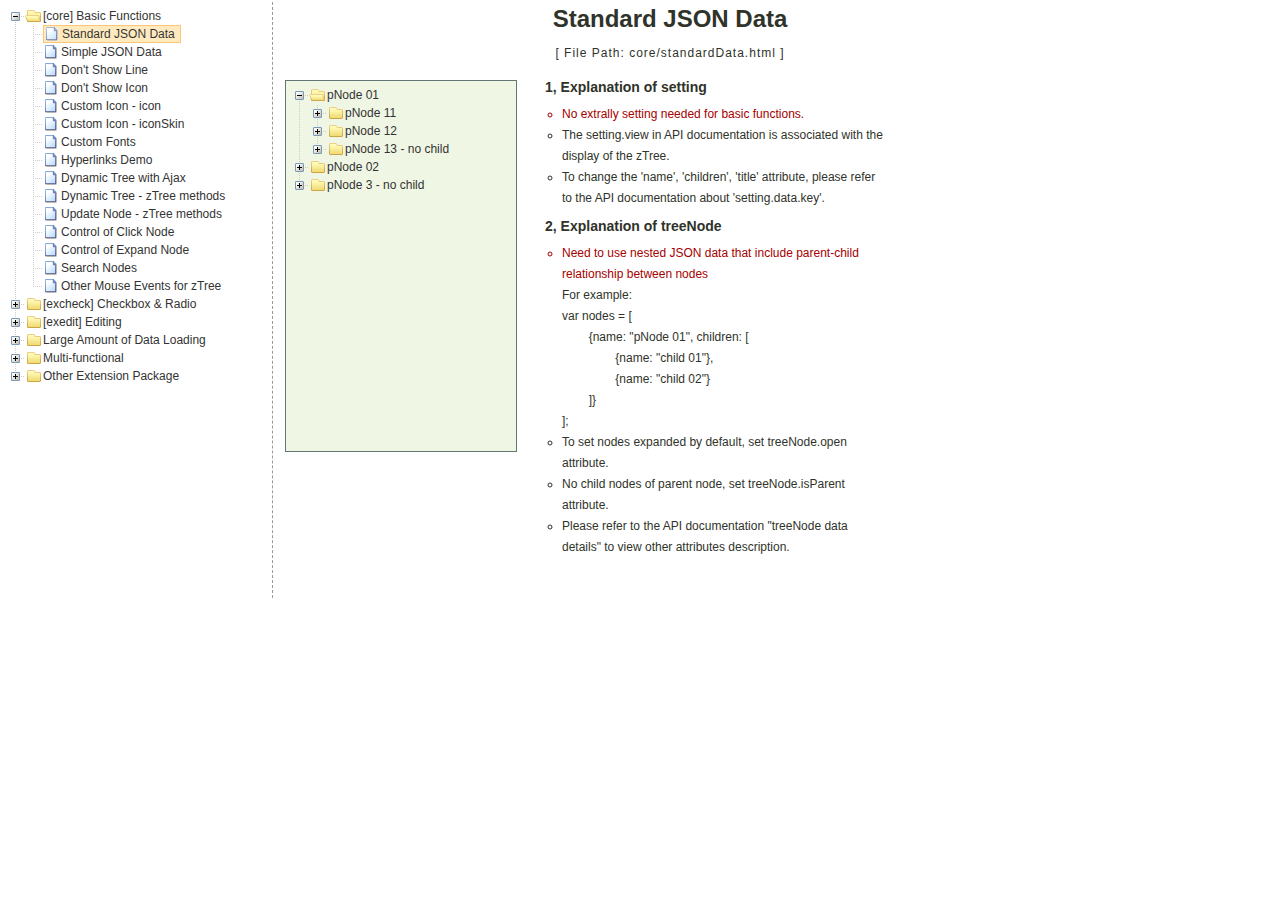
<file: src/main/webapp/include/zTree_v3/demo/en/index.html>
<!DOCTYPE HTML PUBLIC "-//W3C//DTD HTML 4.01//EN" "http://www.w3.org/TR/html4/strict.dtd">
<HTML>
 <HEAD>
  <TITLE> ZTREE DEMO </TITLE>
  <meta http-equiv="content-type" content="text/html; charset=UTF-8">
  <link rel="stylesheet" href="../../css/zTreeStyle/zTreeStyle.css" type="text/css">
  <style>
	body {
	background-color: white;
	margin:0; padding:0;
	text-align: center;
	}
	div, p, table, th, td {
		list-style:none; 
		margin:0; padding:0; 
		color:#333; font-size:12px; 
		font-family:dotum, Verdana, Arial, Helvetica, AppleGothic, sans-serif;
	}
	#testIframe {margin-left: 10px;}
  </style>
<script type="text/javascript" src="../../js/jquery-1.4.4.min.js"></script>
<script type="text/javascript" src="../../js/jquery.ztree.core-3.5.js"></script>
  <SCRIPT type="text/javascript" >
  <!--
	var zTree;
	var demoIframe;

	var setting = {
		view: {
			dblClickExpand: false,
			showLine: true,
			selectedMulti: false
		},
		data: {
			simpleData: {
				enable:true,
				idKey: "id",
				pIdKey: "pId",
				rootPId: ""
			}
		},
		callback: {
			beforeClick: function(treeId, treeNode) {
				var zTree = $.fn.zTree.getZTreeObj("tree");
				if (treeNode.isParent) {
					zTree.expandNode(treeNode);
					return false;
				} else {
					demoIframe.attr("src",treeNode.file + ".html");
					return true;
				}
			}
		}
	};

	var zNodes = [
		{id:1, pId:0, name:"[core] Basic Functions", open:false},
		{id:101, pId:1, name:"Standard JSON Data", file:"core/standardData"},
		{id:102, pId:1, name:"Simple JSON Data", file:"core/simpleData"},
		{id:103, pId:1, name:"Don't Show Line", file:"core/noline"},
		{id:104, pId:1, name:"Don't Show Icon", file:"core/noicon"},
		{id:105, pId:1, name:"Custom Icon - icon", file:"core/custom_icon"},
		{id:106, pId:1, name:"Custom Icon - iconSkin", file:"core/custom_iconSkin"},
		{id:107, pId:1, name:"Custom Fonts", file:"core/custom_font"},
		{id:115, pId:1, name:"Hyperlinks Demo", file:"core/url"},
		{id:108, pId:1, name:"Dynamic Tree with Ajax", file:"core/async"},
		{id:109, pId:1, name:"Dynamic Tree - zTree methods", file:"core/async_fun"},
		{id:110, pId:1, name:"Update Node - zTree methods", file:"core/update_fun"},
		{id:111, pId:1, name:"Control of Click Node", file:"core/click"},
		{id:112, pId:1, name:"Control of Expand Node", file:"core/expand"},
		{id:113, pId:1, name:"Search Nodes", file:"core/searchNodes"},
		{id:114, pId:1, name:"Other Mouse Events for zTree", file:"core/otherMouse"},

		{id:2, pId:0, name:"[excheck] Checkbox & Radio", open:false},
		{id:201, pId:2, name:"Checkbox Operation", file:"excheck/checkbox"},
		{id:206, pId:2, name:"Checkbox nocheck Demo", file:"excheck/checkbox_nocheck"},
		{id:207, pId:2, name:"Checkbox chkDisabled Demo", file:"excheck/checkbox_chkDisabled"},
		{id:208, pId:2, name:"Checkbox halfCheck Demo", file:"excheck/checkbox_halfCheck"},
		{id:202, pId:2, name:"Statistics Checkbox is Checked", file:"excheck/checkbox_count"},
		{id:203, pId:2, name:"Checkbox - zTree methods", file:"excheck/checkbox_fun"},
		{id:204, pId:2, name:"Radio Operation", file:"excheck/radio"},
		{id:209, pId:2, name:"Radio nocheck Demo", file:"excheck/radio_nocheck"},
		{id:210, pId:2, name:"Radio chkDisabled Demo", file:"excheck/radio_chkDisabled"},
		{id:211, pId:2, name:"Radio halfCheck Demo", file:"excheck/radio_halfCheck"},
		{id:205, pId:2, name:"Radio - zTree methods", file:"excheck/radio_fun"},

		{id:3, pId:0, name:"[exedit] Editing", open:false},
		{id:301, pId:3, name:"Normal Drag Node Operation", file:"exedit/drag"},
		{id:302, pId:3, name:"Advanced Drag Node Operation", file:"exedit/drag_super"},
		{id:303, pId:3, name:"Move / Copy - zTree methods", file:"exedit/drag_fun"},
		{id:304, pId:3, name:"Basic Edit Nodes", file:"exedit/edit"},
		{id:305, pId:3, name:"Advanced Edit Nodes", file:"exedit/edit_super"},
		{id:306, pId:3, name:"Edit Nodes - zTree methods", file:"exedit/edit_fun"},
		{id:307, pId:3, name:"Editing Dynamic Tree", file:"exedit/async_edit"},
		{id:308, pId:3, name:"Multiple Trees", file:"exedit/multiTree"},

		{id:4, pId:0, name:"Large Amount of Data Loading", open:false},
		{id:401, pId:4, name:"One-time Large Data Loading", file:"bigdata/common"},
		{id:402, pId:4, name:"Loading Data in Batches", file:"bigdata/diy_async"},
		{id:403, pId:4, name:"Loading Data By Pagination", file:"bigdata/page"},

		{id:5, pId:0, name:"Multi-functional", open:false},
		{id:501, pId:5, name:"Freeze the Root Node", file:"super/oneroot"},
		{id:502, pId:5, name:"Click to Expand Node", file:"super/oneclick"},
		{id:503, pId:5, name:"Keep Single Path", file:"super/singlepath"},
		{id:504, pId:5, name:"Adding Custom DOM", file:"super/diydom"},
		{id:505, pId:5, name:"Checkbox / Radio Coexistence", file:"super/checkbox_radio"},
		{id:506, pId:5, name:"Left Menu", file:"super/left_menu"},
		{id:513, pId:5, name:"Left Menu Like OutLook Style", file:"super/left_menuForOutLook"},
		{id:507, pId:5, name:"Drop-down Menu", file:"super/select_menu"},
		{id:509, pId:5, name:"Drop-down Menu with checkbox", file:"super/select_menu_checkbox"},
		{id:510, pId:5, name:"Drop-down Menu with radio", file:"super/select_menu_radio"},
		{id:508, pId:5, name:"Right-click Menu", file:"super/rightClickMenu"},
		{id:511, pId:5, name:"Drag With Other DOMs", file:"super/dragWithOther"},
		{id:512, pId:5, name:"Expand All Nodes with Async", file:"super/asyncForAll"},

		{id:6, pId:0, name:"Other Extension Package", open:false},
		{id:601, pId:6, name:"hide ordinary node", file:"exhide/common"},
		{id:602, pId:6, name:"hide with checkbox mode", file:"exhide/checkbox"},
		{id:603, pId:6, name:"hide with radio mode", file:"exhide/radio"}
	];

	$(document).ready(function(){
		var t = $("#tree");
		t = $.fn.zTree.init(t, setting, zNodes);
		demoIframe = $("#testIframe");
		demoIframe.bind("load", loadReady);
		var zTree = $.fn.zTree.getZTreeObj("tree");
		zTree.selectNode(zTree.getNodeByParam("id", 101));
	
	});

	function loadReady() {
		var bodyH = demoIframe.contents().find("body").get(0).scrollHeight,
		htmlH = demoIframe.contents().find("html").get(0).scrollHeight,
		maxH = Math.max(bodyH, htmlH), minH = Math.min(bodyH, htmlH),
		h = demoIframe.height() >= maxH ? minH:maxH ;
		if (h < 530) h = 530;
		demoIframe.height(h);
	}

  //-->
  </SCRIPT>
 </HEAD>

<BODY>
<TABLE border=0 height=600px align=left>
	<TR>
		<TD width=260px align=left valign=top style="BORDER-RIGHT: #999999 1px dashed">
			<ul id="tree" class="ztree" style="width:260px; overflow:auto;"></ul>
		</TD>
		<TD width=770px align=left valign=top><IFRAME ID="testIframe" Name="testIframe" FRAMEBORDER=0 SCROLLING=AUTO width=100%  height=600px SRC="core/standardData.html"></IFRAME></TD>
	</TR>
</TABLE>

 </BODY>
</HTML>
</file>
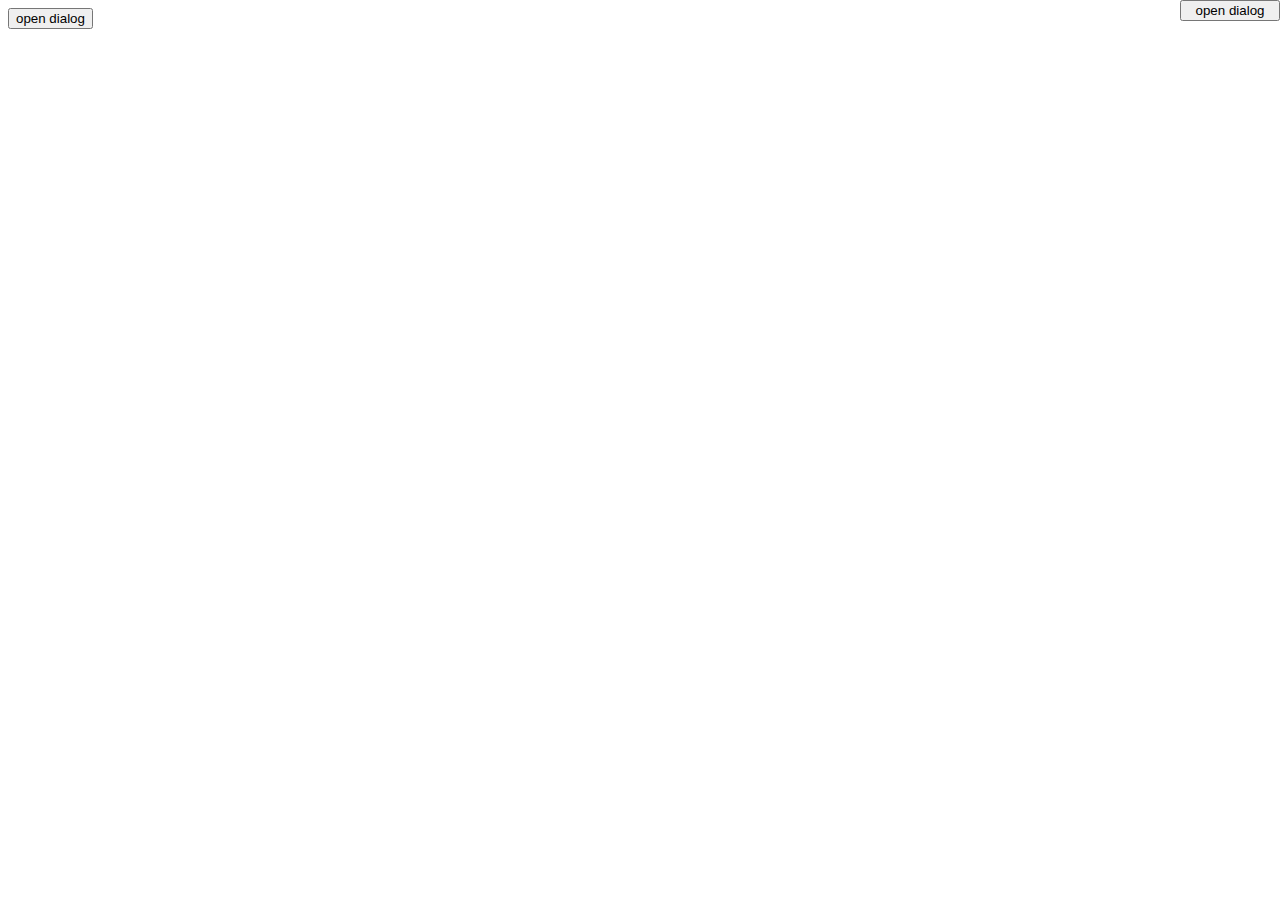
<file: src/main/webapp/include/aui-artDialog-4851d36/test/align-overflow.html>
<!doctype html>
<html lang="zh">
<head>
	<meta charset="UTF-8">
	<title>test</title>
</head>
<body>
<button data-event="test" data-align="top right">open dialog</button>
<button data-event="test" data-align="top left" style="position:absolute;right:0;top:0;width:100px">open dialog</button>
<script src="../lib/sea.js"></script>
<script>
seajs.config({
  alias: {
    "jquery": "jquery-1.10.2.js"
  }
});
</script>

<script>
seajs.use(['jquery', '../src/dialog'], function ($, dialog) {


	$('button[data-event=test]').on('click', function () {
		var d = dialog({
			id: 'align-test',
			title: '消息',
			content: '风吹起的青色衣衫，夕阳里的温暖容颜，你比以前更加美丽，像盛开的花<br>——许巍《难忘的一天》',
			okValue: '确 定',
			align: $(this).data('align'),
			//height: 1024,
			ok: function () {},
			cancelValue: '取消',
			cancel: function () {}
		});

		d.show(this);
	});

});
</script>
</body>
</html>
</file>
<file: src/main/webapp/include/zTree_v3/css/zTreeStyle/zTreeStyle.css>
/*-------------------------------------
zTree Style

version:	3.4
author:		Hunter.z
email:		hunter.z@263.net
website:	http://code.google.com/p/jquerytree/

-------------------------------------*/

.ztree * {padding:0; margin:0; font-size:12px; font-family: Verdana, Arial, Helvetica, AppleGothic, sans-serif}
.ztree {margin:0; padding:5px; color:#333}
.ztree li{padding:0; margin:0; list-style:none; line-height:14px; text-align:left; white-space:nowrap; outline:0}
.ztree li ul{ margin:0; padding:0 0 0 18px}
.ztree li ul.line{ background:url(./img/line_conn.gif) 0 0 repeat-y;}

.ztree li a {padding:1px 3px 0 0; margin:0; cursor:pointer; height:17px; color:#333; background-color: transparent;
	text-decoration:none; vertical-align:top; display: inline-block}
.ztree li a:hover {text-decoration:underline}
.ztree li a.curSelectedNode {padding-top:0px; background-color:#FFE6B0; color:black; height:16px; border:1px #FFB951 solid; opacity:0.8;}
.ztree li a.curSelectedNode_Edit {padding-top:0px; background-color:#FFE6B0; color:black; height:16px; border:1px #FFB951 solid; opacity:0.8;}
.ztree li a.tmpTargetNode_inner {padding-top:0px; background-color:#316AC5; color:white; height:16px; border:1px #316AC5 solid;
	opacity:0.8; filter:alpha(opacity=80)}
.ztree li a.tmpTargetNode_prev {}
.ztree li a.tmpTargetNode_next {}
.ztree li a input.rename {height:14px; width:80px; padding:0; margin:0;
	font-size:12px; border:1px #7EC4CC solid; *border:0px}
.ztree li span {line-height:16px; margin-right:2px}
.ztree li span.button {line-height:0; margin:0; width:16px; height:16px; display: inline-block; vertical-align:middle;
	border:0 none; cursor: pointer;outline:none;
	background-color:transparent; background-repeat:no-repeat; background-attachment: scroll;
	background-image:url("./img/zTreeStandard.png"); *background-image:url("./img/zTreeStandard.gif")}

.ztree li span.button.chk {width:13px; height:13px; margin:0 3px 0 0; cursor: auto}
.ztree li span.button.chk.checkbox_false_full {background-position:0 0}
.ztree li span.button.chk.checkbox_false_full_focus {background-position:0 -14px}
.ztree li span.button.chk.checkbox_false_part {background-position:0 -28px}
.ztree li span.button.chk.checkbox_false_part_focus {background-position:0 -42px}
.ztree li span.button.chk.checkbox_false_disable {background-position:0 -56px}
.ztree li span.button.chk.checkbox_true_full {background-position:-14px 0}
.ztree li span.button.chk.checkbox_true_full_focus {background-position:-14px -14px}
.ztree li span.button.chk.checkbox_true_part {background-position:-14px -28px}
.ztree li span.button.chk.checkbox_true_part_focus {background-position:-14px -42px}
.ztree li span.button.chk.checkbox_true_disable {background-position:-14px -56px}
.ztree li span.button.chk.radio_false_full {background-position:-28px 0}
.ztree li span.button.chk.radio_false_full_focus {background-position:-28px -14px}
.ztree li span.button.chk.radio_false_part {background-position:-28px -28px}
.ztree li span.button.chk.radio_false_part_focus {background-position:-28px -42px}
.ztree li span.button.chk.radio_false_disable {background-position:-28px -56px}
.ztree li span.button.chk.radio_true_full {background-position:-42px 0}
.ztree li span.button.chk.radio_true_full_focus {background-position:-42px -14px}
.ztree li span.button.chk.radio_true_part {background-position:-42px -28px}
.ztree li span.button.chk.radio_true_part_focus {background-position:-42px -42px}
.ztree li span.button.chk.radio_true_disable {background-position:-42px -56px}

.ztree li span.button.switch {width:18px; height:18px}
.ztree li span.button.root_open{background-position:-92px -54px}
.ztree li span.button.root_close{background-position:-74px -54px}
.ztree li span.button.roots_open{background-position:-92px 0}
.ztree li span.button.roots_close{background-position:-74px 0}
.ztree li span.button.center_open{background-position:-92px -18px}
.ztree li span.button.center_close{background-position:-74px -18px}
.ztree li span.button.bottom_open{background-position:-92px -36px}
.ztree li span.button.bottom_close{background-position:-74px -36px}
.ztree li span.button.noline_open{background-position:-92px -72px}
.ztree li span.button.noline_close{background-position:-74px -72px}
.ztree li span.button.root_docu{ background:none;}
.ztree li span.button.roots_docu{background-position:-56px 0}
.ztree li span.button.center_docu{background-position:-56px -18px}
.ztree li span.button.bottom_docu{background-position:-56px -36px}
.ztree li span.button.noline_docu{ background:none;}

.ztree li span.button.ico_open{margin-right:2px; background-position:-110px -16px; vertical-align:top; *vertical-align:middle}
.ztree li span.button.ico_close{margin-right:2px; background-position:-110px 0; vertical-align:top; *vertical-align:middle}
.ztree li span.button.ico_docu{margin-right:2px; background-position:-110px -32px; vertical-align:top; *vertical-align:middle}
.ztree li span.button.edit {margin-right:2px; background-position:-110px -48px; vertical-align:top; *vertical-align:middle}
.ztree li span.button.remove {margin-right:2px; background-position:-110px -64px; vertical-align:top; *vertical-align:middle}

.ztree li span.button.ico_loading{margin-right:2px; background:url(./img/loading.gif) no-repeat scroll 0 0 transparent; vertical-align:top; *vertical-align:middle}

ul.tmpTargetzTree {background-color:#FFE6B0; opacity:0.8; filter:alpha(opacity=80)}

span.tmpzTreeMove_arrow {width:16px; height:16px; display: inline-block; padding:0; margin:2px 0 0 1px; border:0 none; position:absolute;
	background-color:transparent; background-repeat:no-repeat; background-attachment: scroll;
	background-position:-110px -80px; background-image:url("./img/zTreeStandard.png"); *background-image:url("./img/zTreeStandard.gif")}

ul.ztree.zTreeDragUL {margin:0; padding:0; position:absolute; width:auto; height:auto;overflow:hidden; background-color:#cfcfcf; border:1px #00B83F dotted; opacity:0.8; filter:alpha(opacity=80)}
.zTreeMask {z-index:10000; background-color:#cfcfcf; opacity:0.0; filter:alpha(opacity=0); position:absolute}

/* level style*/
/*.ztree li span.button.level0 {
	display:none;
}
.ztree li ul.level0 {
	padding:0;
	background:none;
}*/
</file>
